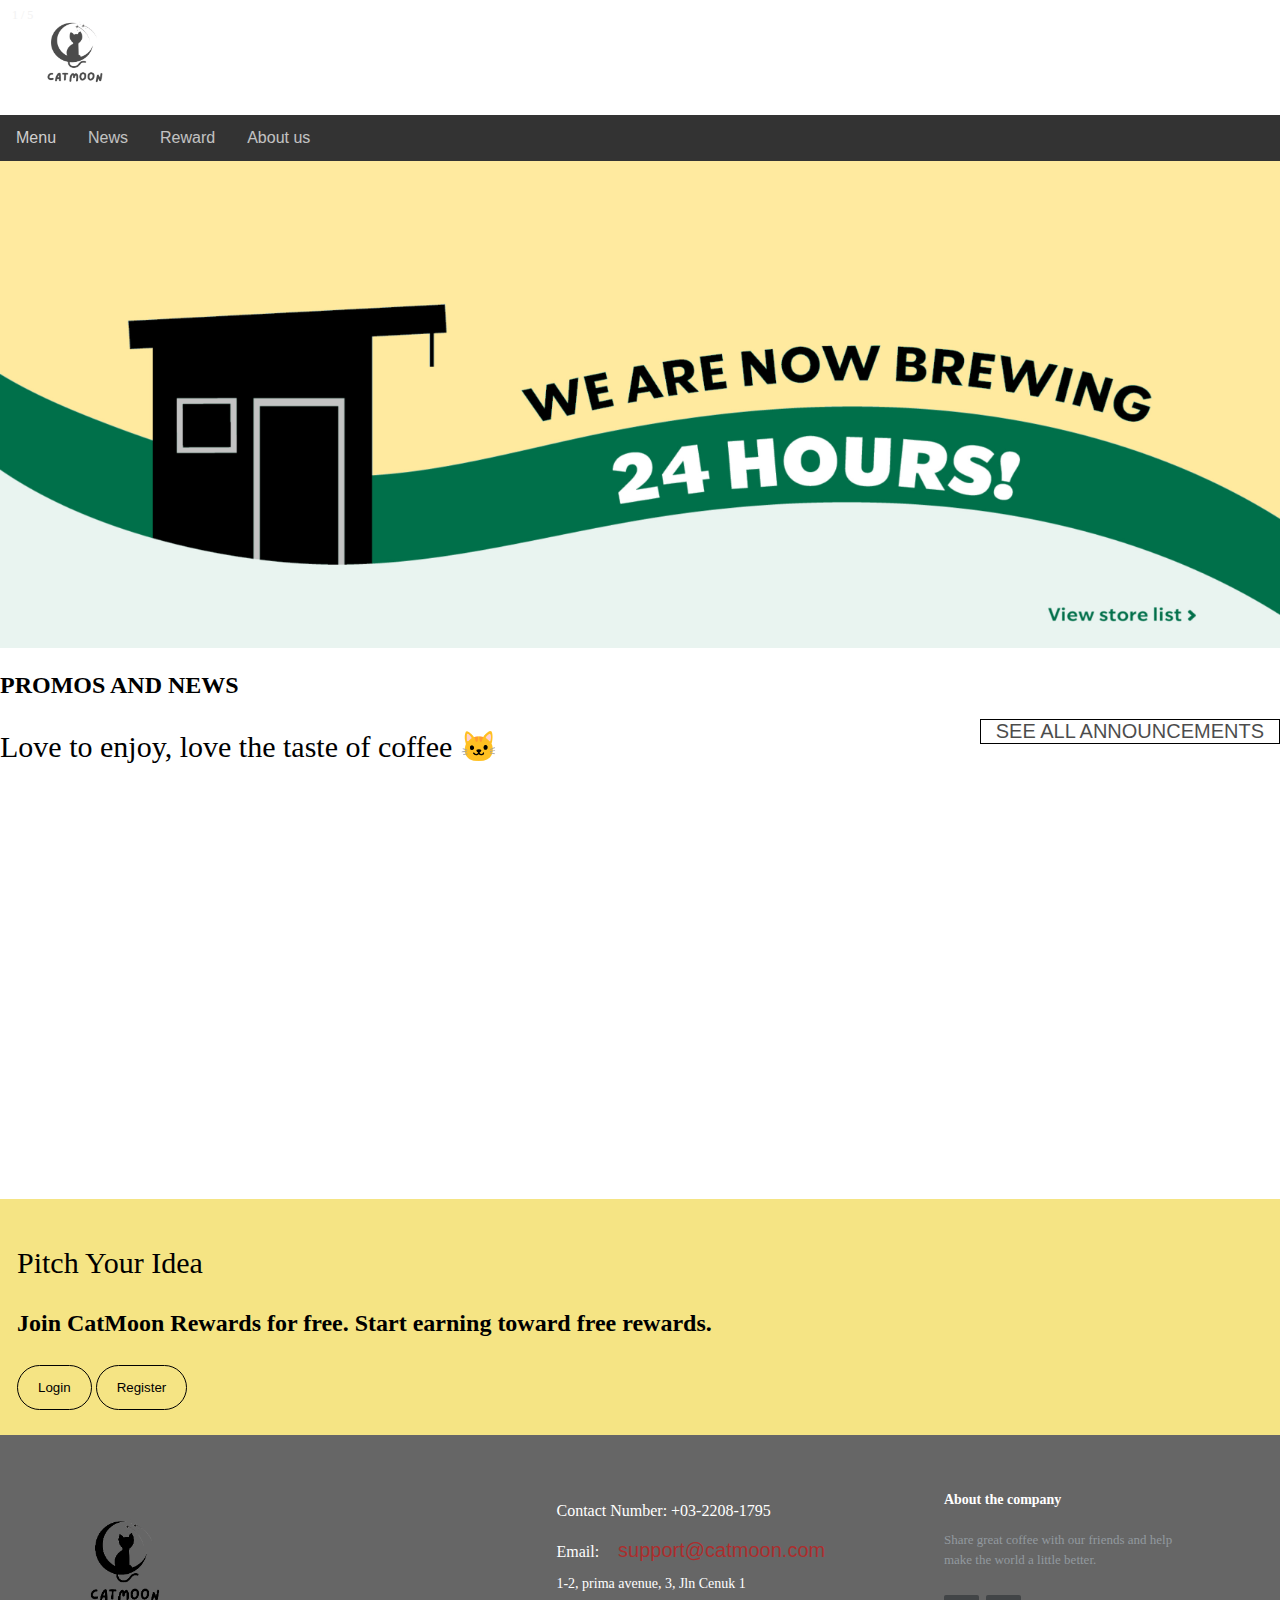
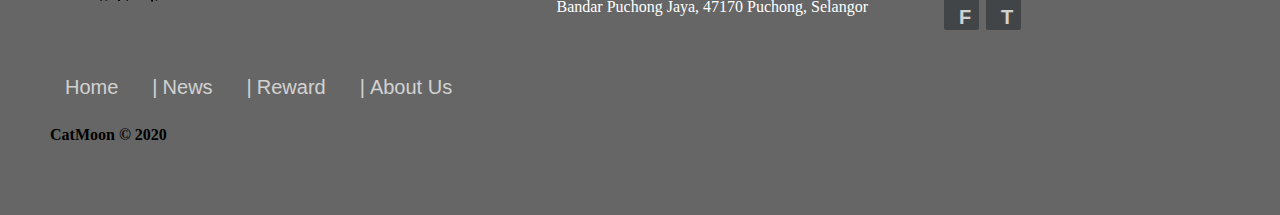
<file: index.html>
<!DOCTYPE html>
<html lang="en">
    <head>
        <meta charset="UTF-8">
        <meta name="viewport" content="width=device-width, initial-scale=1.0">
        <title>Catmoon Kuala Lumpur</title>
        <link rel="icon" type="images/catmoon.ico" href="/images/catmoon.ico">
        <link rel="stylesheet" href="catmoonhome.css">
    </head>
    
    <body>
      
      <a href="index.html">
        <img src="images/catmoon.JPG" alt="Only logo" width="120" height="110">
      </a>
      <div class="navbar">
        <div class="dropdown">
        <button class="dropbtn" onclick="myFunction()">Menu
          <i class="fa fa-caret-down"></i>
        </button>
        <div class="dropdown-content" id="myDropdown">
          <a href="cafefood.html">Food</a>
          <a href="cafedrink.html">Drink</a>
          
        </div>
        </div> 
        <a href="cafenews.html">News</a>
        <a href="cafereward.html">Reward</a>
        <a href="cafeabout.html">About us</a>
      </div> 

        <div class="mySlides fade">
          <div class="numbertext">1 / 5</div>
          <img src="images/poster1.jpg" style="width:100%" alt="poster1">
        </div>
        
        <div class="mySlides fade">
          <div class="numbertext">2 / 5</div>
          <img src="images/poster2.jpg" style="width:100%" alt="poster2">
        </div>
        
        <div class="mySlides fade">
          <div class="numbertext">3 / 5</div>
          <img src="images/poster4.JPG" style="width:100%" alt="poster4">
        </div>

        <div class="mySlides fade">
          <div class="numbertext">4 / 5</div>
          <img src="images/poster5.jpg" style="width:100%" alt="poster5">
        </div>

        <div class="mySlides fade">
          <div class="numbertext">5 / 5</div>
          <img src="images/poster6.jpg" style="width:100%" alt="poster6">
        </div>
        
      <script>
        let slideIndex = 0;
        showSlides();

        function showSlides() {
          let i;
          let slides = document.getElementsByClassName("mySlides");
          for (i = 0; i < slides.length; i++) {
            slides[i].style.display = "none";
          }
          slideIndex++;
          if (slideIndex > slides.length) {slideIndex = 1}
          slides[slideIndex-1].style.display = "block";
          setTimeout(showSlides, 5000); // Change image every 5 seconds
        }

        /* When the user clicks on the button, 
        toggle between hiding and showing the dropdown content */
        function myFunction() {
          document.getElementById("myDropdown").classList.toggle("show");
        }

        // Close the dropdown if the user clicks outside of it
        window.onclick = function(e) {
          if (!e.target.matches('.dropbtn')) {
          var myDropdown = document.getElementById("myDropdown");
            if (myDropdown.classList.contains('show')) {
              myDropdown.classList.remove('show');
            }
          }
        }

        // Get the modal
        var modal = document.getElementById('id01');

        // When the user clicks anywhere outside of the modal, close it
        window.onclick = function(event) {
            if (event.target == modal) {
                modal.style.display = "none";
            }
        }
        </script>

        <h2>PROMOS AND NEWS</h2> <div class="cafenews">
            <a href="cafenews.html">SEE ALL ANNOUNCEMENTS</a>
        </div>
        <p style="font-family: verdana;font-size: 30px;">Love to enjoy, love the taste of coffee &#128049; </p>

        <div class="pic-ctn">
          <img src="images/poster4.png" alt="poster4" class="pic">
          <img src="images/poster5.png" alt="poster5" class="pic">
          <img src="images/poster6.png" alt="poster6" class="pic">
          <img src="images/Celebrity_Chef.png" alt="chef" class="pic">
          <img src="images/dUCK_X_CatMoon_Top_Banner.png" alt="dUCK" class="pic">
        </div>

        <div class="container">
            <p class="display-4" style="width: 50%;font-family: verdana;font-size: 30px;">Pitch Your Idea</p>
            <h2 class="lead">Join CatMoon Rewards for free. Start earning toward free rewards.</h2>
            <button onclick="document.getElementById('id01').style.display='block'" style="width:auto;border-radius: 50px;" class="login" >Login</button>
            <button onclick="document.getElementById('id01').style.display='block'" style="width:auto;border-radius: 50px;" class="register" >Register</button>

            <div id="id01" class="modal">
              
              <form class="modal-content animate" action="#" method="post">
                <div class="imgcontainer">
                  <span onclick="document.getElementById('id01').style.display='none'" class="close" title="Close Modal">&times;</span>
                  <img src="images/avatar.png" alt="Avatar" class="avatar">
                </div>

                <div class="container">
                  <label for="uname"><b>Username</b></label>
                  <input id="uname" type="text" placeholder="Enter Username" name="uname" required>

                  <label for="psw"><b>Password</b></label>
                  <input id="psw" type="password" placeholder="Enter Password" name="psw" required>
                    
                  <button type="submit">Login</button>
                  <label>
                    <input type="checkbox" checked="checked" name="remember"> Remember me
                  </label>
                </div>

                <div class="container" style="background-color:#fe5">
                  <span class="psw">Forgot <a href="#">password?</a></span>
                </div>
              </form>
            </div>
        </div>

        <footer class="footer-distributed">

          <div class="footer-left">
    
            <img src="images/avatar.png" alt="logo" width="150" height="150">
    
            <p class="footer-links">
              <a href="index.html" class="link-1">Home</a>
              
              <a href="cafenews.html">News</a>
            
              <a href="cafereward.html">Reward</a>
            
              <a href="cafeabout.html">About Us</a>
              
      
            </p>
    
            <p class="footer-catmoon">CatMoon © 2020</p>
          </div>
    
          <div class="footer-center">
    
            <div>
              <i class="fa fa-phone"></i>
              <p>Contact Number:&nbsp;+03-2208-1795</p>
            </div>
    
            <div>
              <i class="fa fa-envelope"></i>
              <p>Email:&nbsp;<a href="mailto:support@catmoon.com">support@catmoon.com</a></p>
            </div>
    
            <div>
              <i class="fa fa-map-marker1"></i>
              <p><span>1-2, prima avenue, 3, Jln Cenuk 1</span> Bandar Puchong Jaya, 47170 Puchong, Selangor</p>
            </div>
    
          </div>
    
          <div class="footer-right">
    
            <p class="footer-company-about">
              <span>About the company</span>
              Share great coffee with our friends and help make the world a little better.
            </p>
    
            <div class="footer-icons">
    
              <a href="#">F<i class="facebook"></i></a>
              <a href="#">T<i class="twitter"></i></a>
    
            </div>
    
          </div>
    
        </footer>
    </body>

</html>
</file>
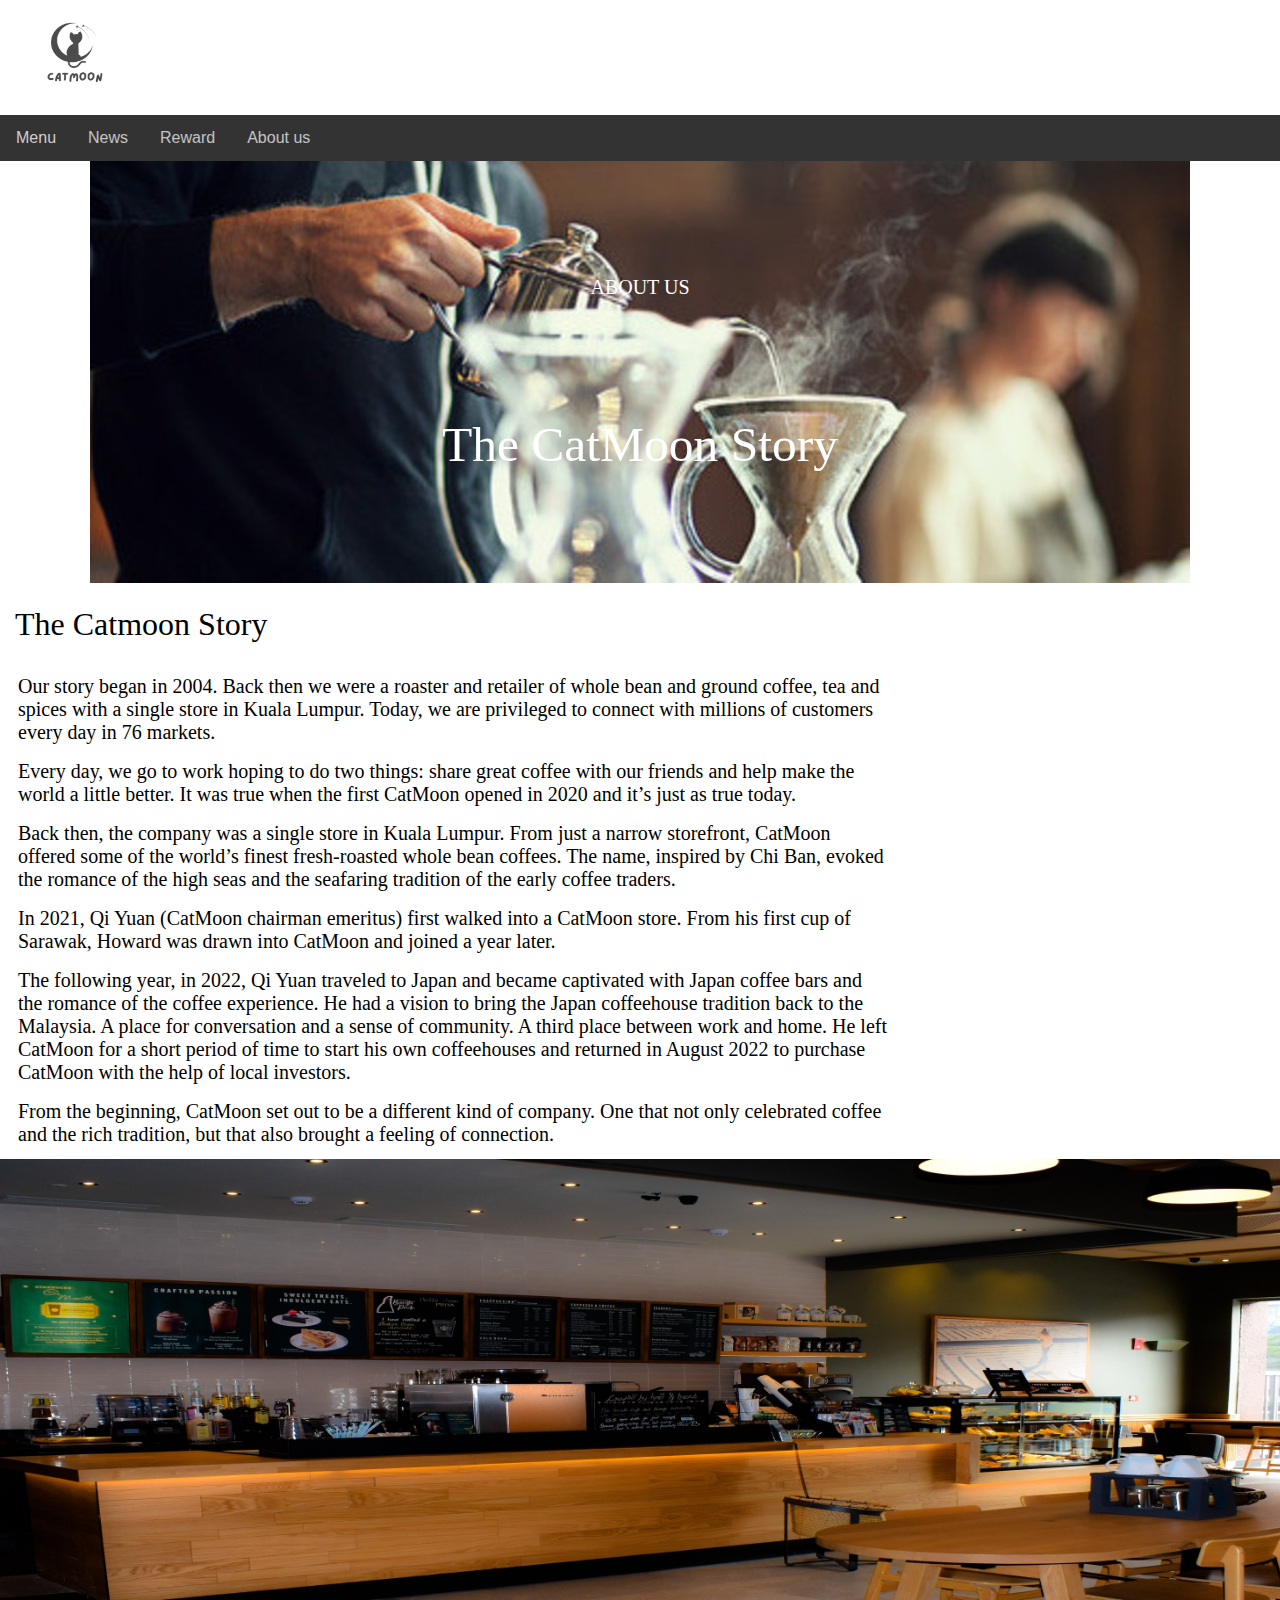
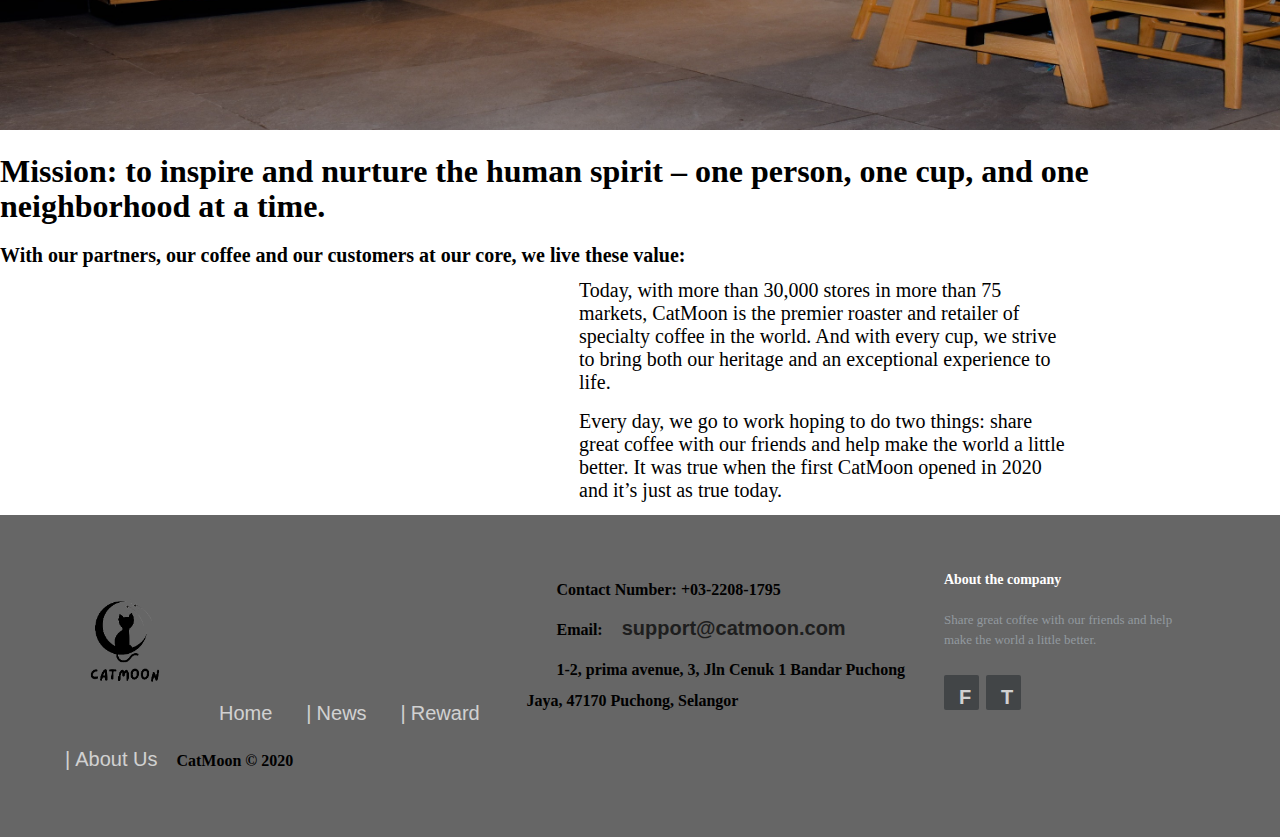
<file: cafeabout.html>
<!DOCTYPE html>
<html lang="en">
    <head>
        <meta charset="UTF-8">
        <meta name="viewport" content="width=device-width, initial-scale=1.0">
        <title>Catmoon Kuala Lumpur</title>
        <link rel="icon" type="images/catmoon.ico" href="/images/catmoon.ico">
        <link rel="stylesheet" href="catmoonabout.css">
    </head>
    
    <body>
      
      <a href="index.html">
        <img src="images/catmoon.JPG" alt="Only logo" width="120" height="110">
      </a>
      <div class="navbar">
        <div class="dropdown">
        <button class="dropbtn" onclick="myFunction()">Menu
          <i class="fa fa-caret-down"></i>
        </button>
        <div class="dropdown-content" id="myDropdown">
          <a href="cafefood.html">Food</a>
          <a href="cafedrink.html">Drink</a>
          
        </div>
        </div> 
        <a href="cafenews.html">News</a>
        <a href="cafereward.html">Reward</a>
        <a href="cafeabout.html">About us</a>
      </div>
      <div class="about-us-background" style="text-align: center;">
        <img src="images/aboutus.jpg" alt="about us">
        <div class="centertext">
            <h3 class="text-white">ABOUT US</h3>
            <h1>&nbsp;
                <br>&nbsp;
            </h1>
            <h2 class="text-white" style="line-height: 1.5;font-size: 5.5vh;">The CatMoon Story</h2>
        </div>
      </div>
      <main>
        <div class="story">
            <h1 style="margin-bottom: 30px;">The Catmoon Story</h1>
            <p>Our story began in 2004. Back then we were a roaster and retailer of whole bean and ground coffee, tea and spices with a single store in Kuala Lumpur. 
                Today, we are privileged to connect with millions of customers every day in 76 markets.</p>
            <p>Every day, we go to work hoping to do two things: share great coffee with our friends and help make the world a little better. It was true when the first 
                CatMoon opened in 2020 and it’s just as true today.</p>
            <p>Back then, the company was a single store in Kuala Lumpur. From just a narrow storefront, CatMoon offered some of the world’s 
                finest fresh-roasted whole bean coffees. The name, inspired by Chi Ban, evoked the romance of the high seas and the seafaring tradition of the early coffee traders.</p>
            <p>In 2021, Qi Yuan (CatMoon chairman emeritus) first walked into a CatMoon store. From his first cup of Sarawak, Howard was drawn into CatMoon and joined a year later.</p>
            <p>The following year, in 2022, Qi Yuan traveled to Japan and became captivated with Japan coffee bars and the romance of the coffee experience. He had a vision to bring the 
                Japan coffeehouse tradition back to the Malaysia. A place for conversation and a sense of community. A third place between work and home. He left CatMoon for a short 
                period of time to start his own coffeehouses and returned in August 2022 to purchase CatMoon with the help of local investors.</p>
                <p>From the beginning, CatMoon set out to be a different kind of company. One that not only celebrated coffee and the rich tradition, but that also brought a feeling of connection.</p>
        </div>
        <img src="images/inside.jpeg" alt="inside" width="1500">
        <h1><strong> Mission: to inspire and nurture the human spirit – one person, one cup, and one
        neighborhood at a time.</strong></h1>
        <h3><strong>With our partners, our coffee and our customers at our core, we live these value:</strong></h3>
        <div class="mission">
            <p>Today, with more than 30,000 stores in more than 75 markets, CatMoon is the premier roaster and
            retailer of specialty coffee in the world. And with every cup, we strive to bring both our heritage and an
            exceptional experience to life.</p>
            <p>Every day, we go to work hoping to do two things: share great coffee with our friends and help make the
            world a little better. It was true when the first CatMoon opened in 2020 and it’s just as true today.
            </p>
        </div>

        
      </main>
      <footer class="footer-distributed">

        <div class="footer-left">
  
          <img src="images/avatar.png" alt="logo" width="150" height="150">
  
          <p3 class="footer-links">
            <a href="index.html" class="link-1">Home</a>
            
            <a href="cafenews.html">News</a>
          
            <a href="cafereward.html">Reward</a>
          
            <a href="cafeabout.html">About Us</a>
            
    
          </p3>
  
          <p3 class="footer-catmoon">CatMoon © 2020</p3>
        </div>
  
        <div class="footer-center">
  
          <div>
            <i class="fa fa-phone"></i>
            <p3>Contact Number:&nbsp;+03-2208-1795</p3>
          </div>
  
          <div>
            <i class="fa fa-envelope"></i>
            <p3>Email:&nbsp;<a href="mailto:support@catmoon.com">support@catmoon.com</a></p3>
          </div>
  
          <div>
            <i class="fa fa-map-marker1"></i>
            <p3><span>1-2, prima avenue, 3, Jln Cenuk 1</span> Bandar Puchong Jaya, 47170 Puchong, Selangor</p3>
          </div>
  
        </div>
  
        <div class="footer-right">
  
          <p3 class="footer-company-about">
            <span>About the company</span>
            Share great coffee with our friends and help make the world a little better.
          </p3>
  
          <div class="footer-icons">
  
            <a href="#">F<i class="facebook"></i></a>
            <a href="#">T<i class="twitter"></i></a>
  
          </div>
  
        </div>
  
      </footer>
    </body>
    
</html>
</file>
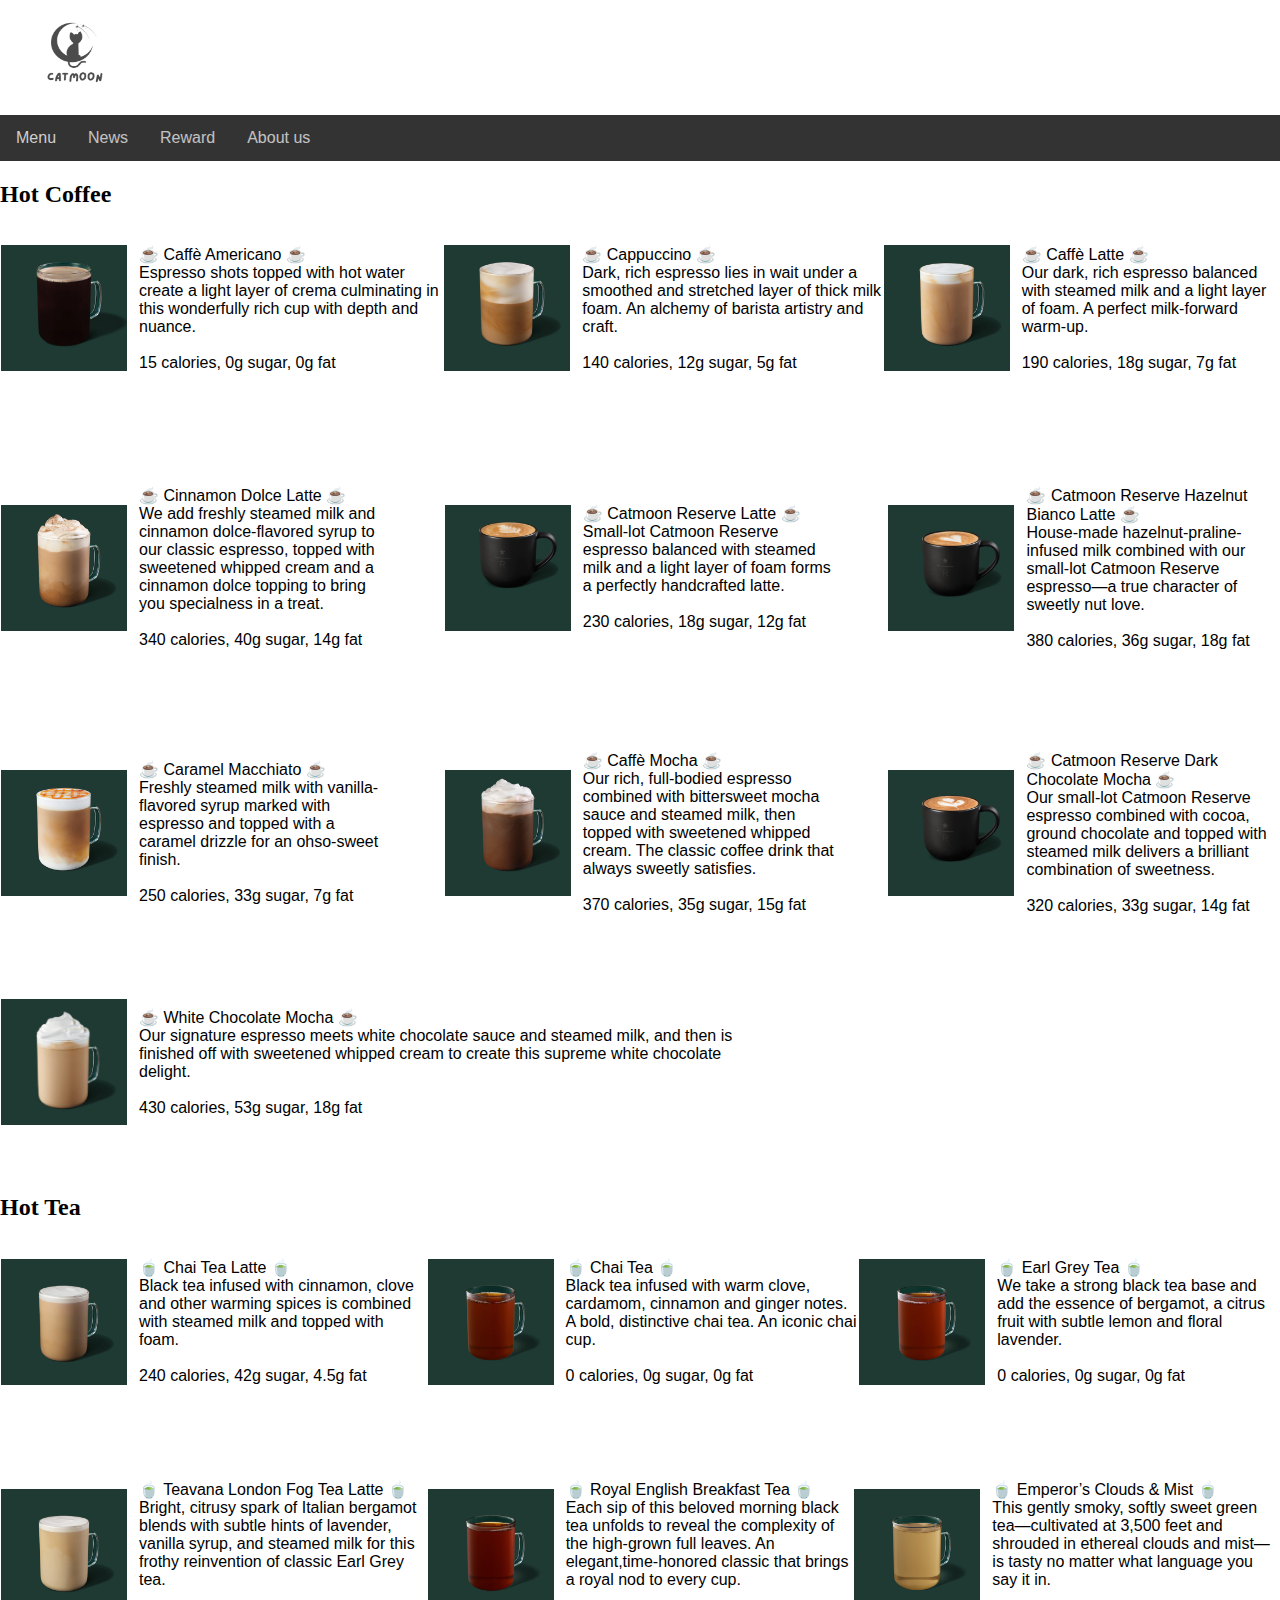
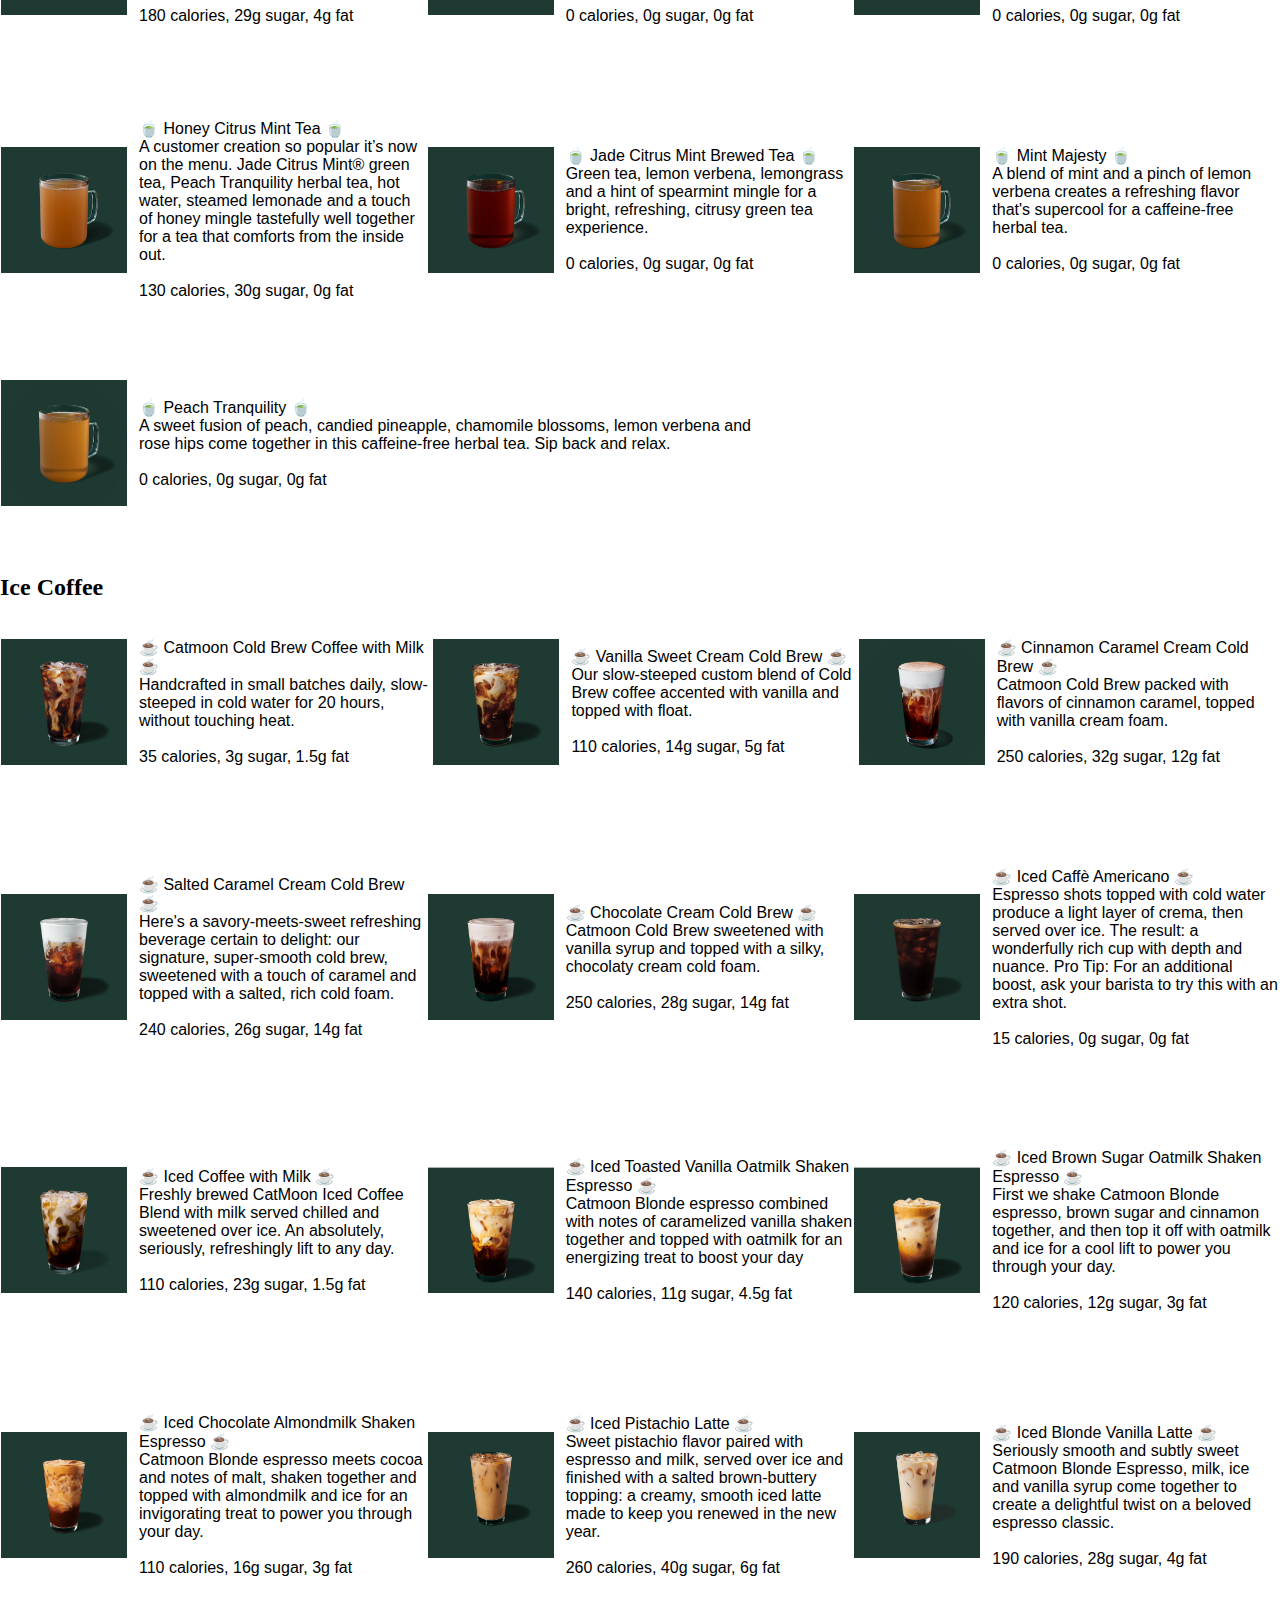
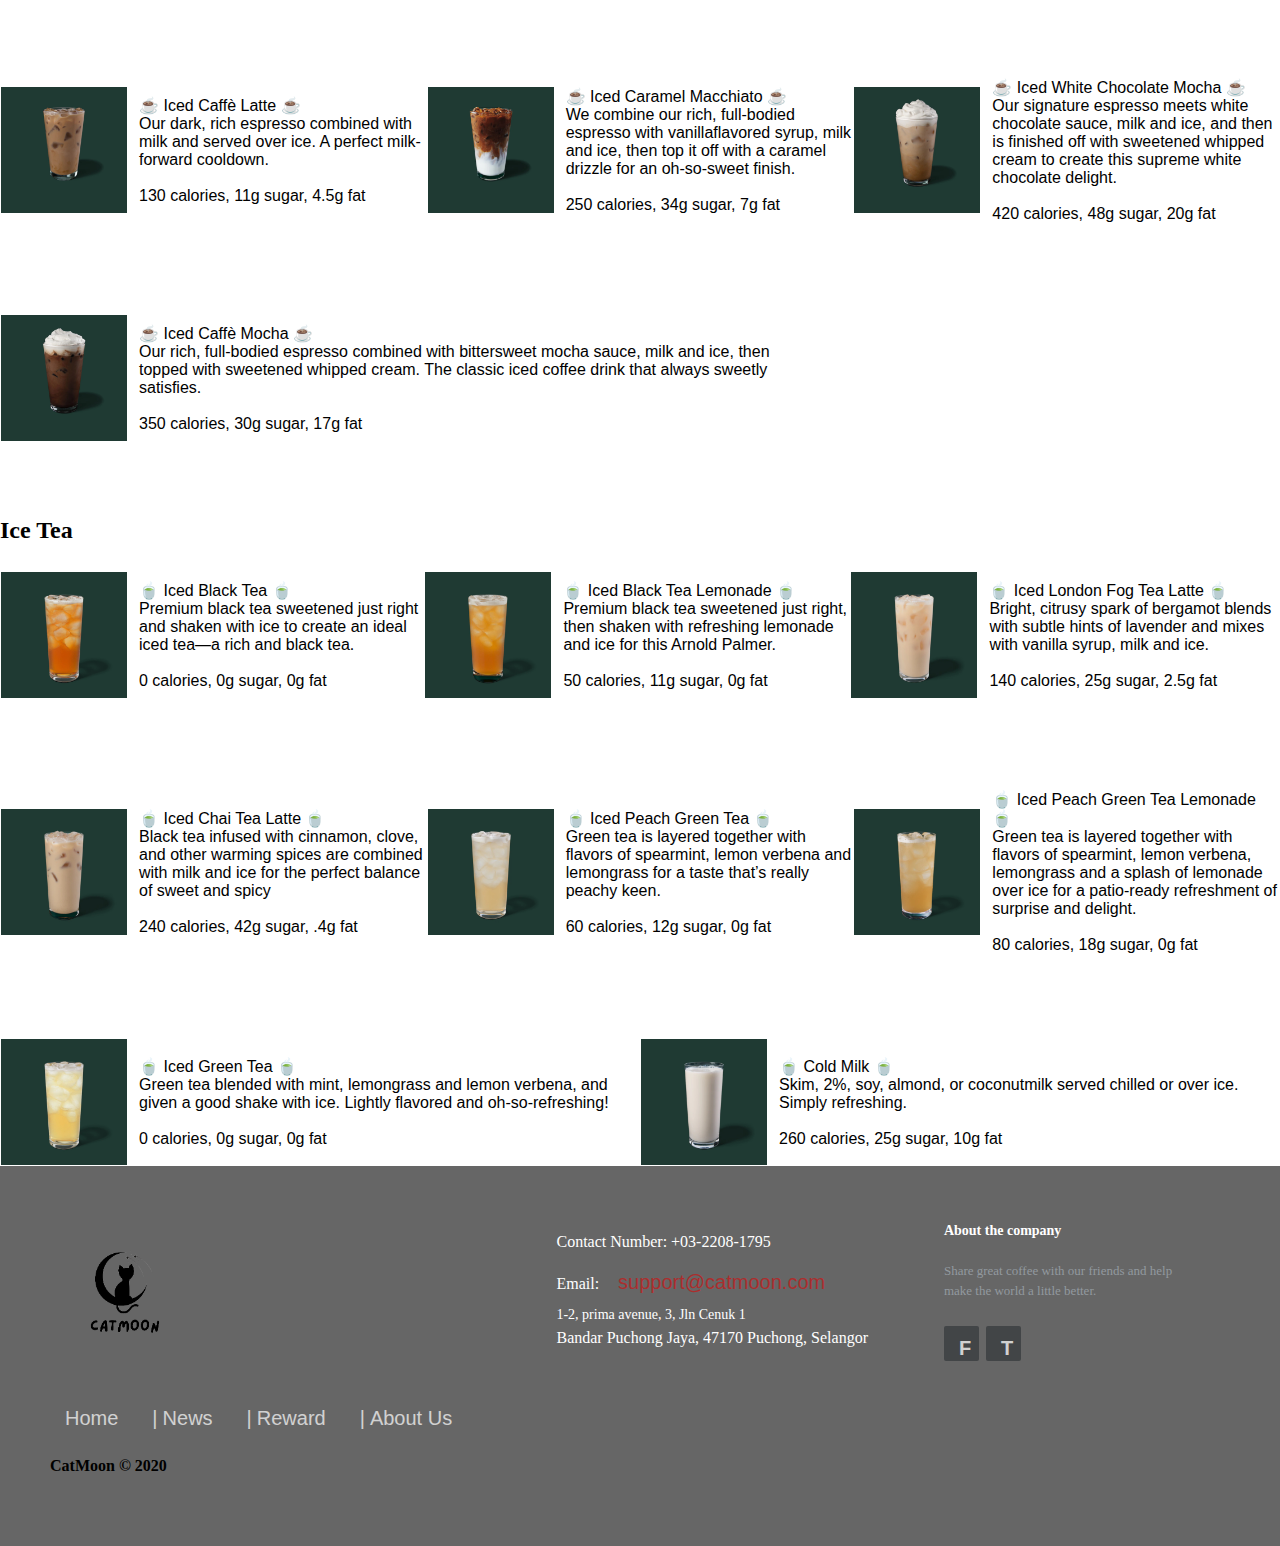
<file: cafedrink.html>
<!DOCTYPE html>
<html lang="en">
    <head>
        <meta charset="UTF-8">
        <meta name="viewport" content="width=device-width, initial-scale=1.0">
        <title>Catmoon Kuala Lumpur</title>
        <link rel="icon" type="images/catmoon.ico" href="/images/catmoon.ico">
        <link rel="stylesheet" href="catmoondrink.css">
    </head>
    
    <body>
      
      <a href="index.html">
        <img src="images/catmoon.JPG" alt="Only logo" width="120" height="110">
      </a>
      <div class="navbar">
        <div class="dropdown">
        <button class="dropbtn" onclick="myFunction()">Menu
          <i class="fa fa-caret-down"></i>
        </button>
        <div class="dropdown-content" id="myDropdown">
          <a href="cafefood.html">Food</a>
          <a href="cafedrink.html">Drink</a>
          
        </div>
        </div> 
        <a href="cafenews.html">News</a>
        <a href="cafereward.html">Reward</a>
        <a href="cafeabout.html">About us</a>
      </div>
      <main>
        <h2>Hot Coffee</h2>
          <div class="hotcoffee1">
            <img src="drinks/Hot_Coffee/Caffè_Americano.JPG" alt="Image" class="left1">
            <p class="right1">&#9749; Caffè Americano &#9749; <br>
                Espresso shots topped with hot water create a light layer
                of crema culminating in this wonderfully rich cup with
                depth and nuance.
                <br>&nbsp;
                <br>15 calories, 0g sugar, 0g fat</p>

            <img src="drinks/Hot_Coffee/Cappuccino.JPG" alt="Image" class="left1">
            <p class="right1">&#9749; Cappuccino &#9749; <br>
                Dark, rich espresso lies in wait under a smoothed and
                stretched layer of thick milk foam. An alchemy of barista
                artistry and craft.
                <br>&nbsp;
                <br>140 calories, 12g sugar, 5g fat</p>

            <img src="drinks/Hot_Coffee/Caffè_Latte.JPG" alt="Image" class="left1">
            <p class="right1">&#9749; Caffè Latte &#9749; <br>
                Our dark, rich espresso balanced with steamed milk and a
                light layer of foam. A perfect milk-forward warm-up.
                <br>&nbsp;
                <br>190 calories, 18g sugar, 7g fat</p>
          </div>
          
          <h1>&nbsp;</h1>

          <div class="hotcoffee2">
            <img src="drinks/Hot_Coffee/Cinnamon_Dolce_Latte.JPG" alt="Image" class="left2">
            <p class="right2">&#9749; Cinnamon Dolce Latte &#9749; <br>
              We add freshly steamed milk and cinnamon dolce-flavored
              syrup to our classic espresso, topped with sweetened
              whipped cream and a cinnamon dolce topping to bring
              you specialness in a treat.
                <br>&nbsp;
                <br>340 calories, 40g sugar, 14g fat</p>

            <img src="drinks/Hot_Coffee/Catmoon_Reserve_Latte.JPG" alt="Image" class="left2" style="margin-left: 4%;">
            <p class="right2">&#9749; Catmoon Reserve Latte &#9749; <br>
              Small-lot Catmoon Reserve espresso balanced with
              steamed milk and a light layer of foam forms a perfectly
              handcrafted latte.
                <br>&nbsp;
                <br>230 calories, 18g sugar, 12g fat</p>

            <img src="drinks/Hot_Coffee/Catmoon_Reserve_Hazelnut_Bianco_Latte.JPG" alt="Image" class="left2" style="margin-left: 4%;">
            <p class="right2">&#9749; Catmoon Reserve Hazelnut Bianco Latte &#9749; <br>
              House-made hazelnut-praline-infused milk combined with
              our small-lot Catmoon Reserve espresso—a true character of sweetly nut love.
                <br>&nbsp;
                <br>380 calories, 36g sugar, 18g fat</p>
          </div>
        
          <h2>&nbsp;</h2>

          <div class="hotcoffee3">
            <img src="drinks/Hot_Coffee/Caramel_Macchiato.JPG" alt="Image" class="left3">
            <p class="right3">&#9749; Caramel Macchiato &#9749; <br>
              Freshly steamed milk with vanilla-flavored syrup marked
              with espresso and topped with a caramel drizzle for an ohso-sweet finish.
                <br>&nbsp;
                <br>250 calories, 33g sugar, 7g fat</p>

            <img src="drinks/Hot_Coffee/Caffè_Mocha.JPG" alt="Image" class="left3" style="margin-left: 4%;">
            <p class="right3">&#9749; Caffè Mocha &#9749; <br>
              Our rich, full-bodied espresso combined with bittersweet
              mocha sauce and steamed milk, then topped with
              sweetened whipped cream. The classic coffee drink that
              always sweetly satisfies.
                <br>&nbsp;
                <br>370 calories, 35g sugar, 15g fat</p>

            <img src="drinks/Hot_Coffee/Catmoon_Reserve_Dark_Chocolate_Mocha.JPG" alt="Image" class="left3" style="margin-left: 4%;">
            <p class="right3">&#9749; Catmoon Reserve Dark Chocolate Mocha &#9749; <br>
              Our small-lot Catmoon Reserve espresso combined with
              cocoa, ground chocolate and topped with steamed milk
              delivers a brilliant combination of sweetness.
                <br>&nbsp;
                <br>320 calories, 33g sugar, 14g fat
          </div>          
          
          <h3>&nbsp;</h3> 

            <div class="hotcoffee4">
              <img src="drinks/Hot_Coffee/White_Chocolate_Mocha.JPG" alt="Image" class="left4">
              <p class="right4">&#9749; White Chocolate Mocha &#9749; <br>
                Our signature espresso meets white chocolate sauce and steamed milk,
                and then is finished off with sweetened whipped cream 
                to create this supreme white chocolate delight.
                  <br>&nbsp;
                  <br>430 calories, 53g sugar, 18g fat</p>
          
          </div> 

          <h4>&nbsp;</h4> 
          
        <h2>Hot Tea</h2>
          <div class="hottea1">
            <img src="drinks/Hot_Tea/Chai_Tea_Latte.JPG" alt="Image" class="left1">
            <p class="right1">&#127861; Chai Tea Latte &#127861; <br>
              Black tea infused with cinnamon, clove and other warming
              spices is combined with steamed milk and topped with foam.                           
                <br>&nbsp;
                <br>240 calories, 42g sugar, 4.5g fat</p>

            <img src="drinks/Hot_Tea/Chai_Tea.JPG" alt="Image" class="left1">
            <p class="right1">&#127861; Chai Tea &#127861; <br>
              Black tea infused with warm clove, cardamom, cinnamon
              and ginger notes. A bold, distinctive chai tea. An iconic chai cup. 
                <br>&nbsp;
                <br>0 calories, 0g sugar, 0g fat</p>

            <img src="drinks/Hot_Tea/Earl_Grey_Tea.JPG" alt="Image" class="left1">
            <p class="right1">&#127861; Earl Grey Tea &#127861; <br>
              We take a strong black tea base and add the essence of
              bergamot, a citrus fruit with subtle lemon and floral lavender.                             
                <br>&nbsp;
                <br>0 calories, 0g sugar, 0g fat</p>
          </div>                    
   
          <h5>&nbsp;</h5>

          <div class="hottea2">
            <img src="drinks/Hot_Tea/Teavana _London_Fog_Tea_Latte.JPG" alt="Image" class="left2">
            <p class="right2">&#127861; Teavana London Fog Tea Latte &#127861; <br>
              Bright, citrusy spark of Italian bergamot blends with subtle
              hints of lavender, vanilla syrup, and steamed milk for this
              frothy reinvention of classic Earl Grey tea.
                <br>&nbsp;
                <br>180 calories, 29g sugar, 4g fat</p>

            <img src="drinks/Hot_Tea/Royal_English_Breakfast_Tea.JPG" alt="Image" class="left2">
            <p class="right2">&#127861; Royal English Breakfast Tea &#127861; <br>
              Each sip of this beloved morning black tea unfolds to reveal
              the complexity of the high-grown full leaves.
              An elegant,time-honored classic that 
              brings a royal nod to every cup.
                <br>&nbsp;
                <br>0 calories, 0g sugar, 0g fat</p>

            <img src="drinks/Hot_Tea/Emperor’s_Clouds_Mist.JPG" alt="Image" class="left2">
            <p class="right2">&#127861; Emperor’s Clouds & Mist &#127861; <br>
              This gently smoky, softly sweet green tea—cultivated at
              3,500 feet and shrouded in ethereal clouds and mist—is
              tasty no matter what language you say it in.
                <br>&nbsp;
                <br>0 calories, 0g sugar, 0g fat</p>
          </div>                    
             
          <h5>&nbsp;</h5>

          <div class="hottea3">
            <img src="drinks/Hot_Tea/Honey_Citrus_Mint_Tea.JPG" alt="Image" class="left3">
            <p class="right3">&#127861; Honey Citrus Mint Tea &#127861; <br>
              A customer creation so popular it’s now on the menu. Jade
              Citrus Mint® green tea, Peach Tranquility herbal tea, hot
              water, steamed lemonade and a touch of honey mingle
              tastefully well together for a tea that comforts from the
              inside out.
                <br>&nbsp;
                <br>130 calories, 30g sugar, 0g fat</p>

            <img src="drinks/Hot_Tea/Jade_Citrus_Mint_Brewed_Tea.JPG" alt="Image" class="left3">
            <p class="right3">&#127861; Jade Citrus Mint Brewed Tea &#127861; <br>
              Green tea, lemon verbena, lemongrass and a hint of
              spearmint mingle for a bright, refreshing, citrusy green tea
              experience.
                <br>&nbsp;
                <br>0 calories, 0g sugar, 0g fat</p>

            <img src="drinks/Hot_Tea/Mint_Majesty.JPG" alt="Image" class="left3">
            <p class="right3">&#127861; Mint Majesty &#127861; <br>
              A blend of mint and a pinch of lemon verbena creates a
              refreshing flavor that's supercool for a caffeine-free herbal
              tea.
                <br>&nbsp;
                <br>0 calories, 0g sugar, 0g fat</p>
          </div> 
          
          <h6>&nbsp;</h6>

          <div class="hottea4">
            <img src="drinks/Hot_Tea/Peach_Tranquility.JPG" alt="Image" class="left4">
            <p class="right4">&#127861; Peach Tranquility &#127861; <br>
              A sweet fusion of peach, candied pineapple, chamomile
              blossoms, lemon verbena and rose hips come together in
              this caffeine-free herbal tea. Sip back and relax.
                <br>&nbsp;
                <br>0 calories, 0g sugar, 0g fat</p>
            
          </div> 

          <h2>&nbsp;</h2>

        <h2>Ice Coffee</h2>
          <div class="icecoffee1">
            <img src="drinks/Ice_Coffee/Catmoon_Cold_Brew_Coffee_with_Milk.JPG" alt="Image" class="left1">
            <p class="right1">&#9749; Catmoon Cold Brew Coffee with Milk &#9749; <br>
              Handcrafted in small batches daily, slow-steeped in cold
              water for 20 hours, without touching heat.
                <br>&nbsp;
                <br>35 calories, 3g sugar, 1.5g fat</p>

            <img src="drinks/Ice_Coffee/Vanilla_Sweet_Cream_Cold_Brew.JPG" alt="Image" class="left1">
            <p class="right1">&#9749; Vanilla Sweet Cream Cold Brew &#9749; <br>
              Our slow-steeped custom blend of Cold Brew
              coffee accented with vanilla and topped with float.                            
                <br>&nbsp;
                <br>110 calories, 14g sugar, 5g fat</p>

            <img src="drinks/Ice_Coffee/Cinnamon_Caramel_Cream_Cold_Brew.JPG" alt="Image" class="left1">
            <p class="right1">&#9749; Cinnamon Caramel Cream Cold Brew &#9749; <br>
              Catmoon Cold Brew packed with flavors of cinnamon
              caramel, topped with vanilla cream foam.             
                <br>&nbsp;
                <br>250 calories, 32g sugar, 12g fat</p>
          </div>                 
           
          <h2>&nbsp;</h2>

          <div class="icecoffee2">
            <img src="drinks/Ice_Coffee/Salted_Caramel_Cream_Cold_Brew.JPG" alt="Image" class="left2">
            <p class="right2">&#9749; Salted Caramel Cream Cold Brew &#9749; <br>
              Here's a savory-meets-sweet refreshing beverage certain to
              delight: our signature, super-smooth cold brew, sweetened
              with a touch of caramel and topped with a salted, rich cold
              foam.
                <br>&nbsp;
                <br>240 calories, 26g sugar, 14g fat</p>

            <img src="drinks/Ice_Coffee/Chocolate_Cream_Cold_Brew.JPG" alt="Image" class="left2">
            <p class="right2">&#9749; Chocolate Cream Cold Brew &#9749; <br>
              Catmoon Cold Brew sweetened with vanilla syrup and
              topped with a silky, chocolaty cream cold foam.             
                <br>&nbsp;
                <br>250 calories, 28g sugar, 14g fat</p>

            <img src="drinks/Ice_Coffee/Iced_Caffè_Americano.JPG" alt="Image" class="left2">
            <p class="right2">&#9749; Iced Caffè Americano &#9749; <br>
              Espresso shots topped with cold water produce a light
              layer of crema, then served over ice. The result: a
              wonderfully rich cup with depth and nuance. Pro Tip: For
              an additional boost, ask your barista to try this with an
              extra shot.
                <br>&nbsp;
                <br>15 calories, 0g sugar, 0g fat</p>
          </div>  
          
          <h2>&nbsp;</h2>

          <div class="icecoffee3">
            <img src="drinks/Ice_Coffee/Iced_Coffee_with_Milk.JPG" alt="Image" class="left3">
            <p class="right3">&#9749; Iced Coffee with Milk &#9749; <br>
              Freshly brewed CatMoon Iced Coffee Blend with milk
              served chilled and sweetened over ice. An absolutely,
              seriously, refreshingly lift to any day.
                <br>&nbsp;
                <br>110 calories, 23g sugar, 1.5g fat</p>

            <img src="drinks/Ice_Coffee/Iced_Toasted_Vanilla_Oatmilk_Shaken_Espresso.JPG" alt="Image" class="left3">
            <p class="right3">&#9749; Iced Toasted Vanilla Oatmilk Shaken Espresso &#9749; <br>
              Catmoon Blonde espresso combined with notes of
              caramelized vanilla shaken together and topped with
              oatmilk for an energizing treat to boost your day            
                <br>&nbsp;
                <br>140 calories, 11g sugar, 4.5g fat</p>

            <img src="drinks/Ice_Coffee/Iced_Brown_Sugar_Oatmilk_Shaken_Espresso.JPG" alt="Image" class="left3">
            <p class="right3">&#9749; Iced Brown Sugar Oatmilk Shaken Espresso &#9749; <br>
              First we shake Catmoon Blonde espresso, brown sugar
              and cinnamon together, and then top it off with oatmilk and
              ice for a cool lift to power you through your day.
                <br>&nbsp;
                <br>120 calories, 12g sugar, 3g fat</p>
          </div>  

          <h2>&nbsp;</h2>

          <div class="icecoffee4">
            <img src="drinks/Ice_Coffee/Iced_Chocolate_Almondmilk_Shaken_Espresso.JPG" alt="Image" class="left4">
            <p class="right4">&#9749; Iced Chocolate Almondmilk Shaken Espresso &#9749; <br>
              Catmoon Blonde espresso meets cocoa and notes of malt,
              shaken together and topped with almondmilk and ice for an
              invigorating treat to power you through your day.
                <br>&nbsp;
                <br>110 calories, 16g sugar, 3g fat</p>

            <img src="drinks/Ice_Coffee/Iced_Pistachio_Latte.JPG" alt="Image" class="left4">
            <p class="right4">&#9749; Iced Pistachio Latte &#9749; <br>
              Sweet pistachio flavor paired with espresso and milk,
              served over ice and finished with a salted brown-buttery
              topping: a creamy, smooth iced latte made to keep you
              renewed in the new year.          
                <br>&nbsp;
                <br>260 calories, 40g sugar, 6g fat</p>

            <img src="drinks/Ice_Coffee/Iced_Blonde_Vanilla_Latte.JPG" alt="Image" class="left4">
            <p class="right4">&#9749; Iced Blonde Vanilla Latte &#9749; <br>
              Seriously smooth and subtly sweet Catmoon Blonde
              Espresso, milk, ice and vanilla syrup come together to
              create a delightful twist on a beloved espresso classic.
                <br>&nbsp;
                <br>190 calories, 28g sugar, 4g fat</p>
          </div>  

          <h2>&nbsp;</h2>

          <div class="icecoffee5">
            <img src="drinks/Ice_Coffee/Iced_Caffè_Latte.JPG" alt="Image" class="left5">
            <p class="right5">&#9749; Iced Caffè Latte &#9749; <br>
              Our dark, rich espresso combined with milk and served
              over ice. A perfect milk-forward cooldown.
                <br>&nbsp;
                <br>130 calories, 11g sugar, 4.5g fat</p>

            <img src="drinks/Ice_Coffee/Iced_Caramel_Macchiato.JPG" alt="Image" class="left5">
            <p class="right5">&#9749; Iced Caramel Macchiato &#9749; <br>
              We combine our rich, full-bodied espresso with vanillaflavored syrup, 
              milk and ice, then top it off with a caramel
              drizzle for an oh-so-sweet finish.   
                <br>&nbsp;
                <br>250 calories, 34g sugar, 7g fat</p>

            <img src="drinks/Ice_Coffee/Iced_White_Chocolate_Mocha.JPG" alt="Image" class="left5">
            <p class="right5">&#9749; Iced White Chocolate Mocha &#9749; <br>
              Our signature espresso meets white chocolate sauce, milk
              and ice, and then is finished off with sweetened whipped
              cream to create this supreme white chocolate delight.
                <br>&nbsp;
                <br>420 calories, 48g sugar, 20g fat</p>                
          </div> 

          <h2>&nbsp;</h2>

          <div class="icecoffee6">
            <img src="drinks/Ice_Coffee/Iced_Caffè_Mocha.JPG" alt="Image" class="left6">
            <p class="right6">&#9749; Iced Caffè Mocha &#9749; <br>
              Our rich, full-bodied espresso combined with bittersweet
              mocha sauce, milk and ice, then topped with sweetened
              whipped cream. The classic iced coffee drink that always
              sweetly satisfies.
                <br>&nbsp;
                <br>350 calories, 30g sugar, 17g fat</p>
          </div>  
          
          <h2>&nbsp;</h2>

        <h2>Ice Tea</h2>
          <div class="icetea1">
            <img src="drinks/Ice_Tea/Iced_Black_Tea.JPG" alt="Image" class="left1">
            <p class="right1">&#127861; Iced Black Tea &#127861; <br>
              Premium black tea sweetened just right and shaken with
              ice to create an ideal iced tea—a rich and black
              tea.
                <br>&nbsp;
                <br>0 calories, 0g sugar, 0g fat</p>

            <img src="drinks/Ice_Tea/Iced_Black_Tea_Lemonade.JPG" alt="Image" class="left1">
            <p class="right1">&#127861; Iced Black Tea Lemonade &#127861; <br>
              Premium black tea sweetened just right, then shaken with
              refreshing lemonade and ice for this Arnold Palmer.                       
                <br>&nbsp;
                <br>50 calories, 11g sugar, 0g fat</p>

            <img src="drinks/Ice_Tea/Iced_London_Fog_Tea_Latte.JPG" alt="Image" class="left1">
            <p class="right1">&#127861; Iced London Fog Tea Latte &#127861; <br>
              Bright, citrusy spark of bergamot blends with subtle hints
              of lavender and mixes with vanilla syrup, milk and ice.           
                <br>&nbsp;
                <br>140 calories, 25g sugar, 2.5g fat</p>
          </div>

          <h2>&nbsp;</h2>

          <div class="icetea2">
            <img src="drinks/Ice_Tea/Iced_Chai_Tea_Latte.JPG" alt="Image" class="left2">
            <p class="right2">&#127861; Iced Chai Tea Latte &#127861; <br>
              Black tea infused with cinnamon, clove, and other warming
              spices are combined with milk and ice for the perfect
              balance of sweet and spicy
                <br>&nbsp;
                <br>240 calories, 42g sugar, .4g fat</p>

            <img src="drinks/Ice_Tea/Iced_Peach_Green_Tea.JPG" alt="Image" class="left2">
            <p class="right2">&#127861; Iced Peach Green Tea &#127861; <br>
              Green tea is layered together with flavors of spearmint,
              lemon verbena and lemongrass for a taste that’s really
              peachy keen.                        
                <br>&nbsp;
                <br>60 calories, 12g sugar, 0g fat</p>

            <img src="drinks/Ice_Tea/Iced_Peach_Green_Tea_Lemonade.JPG" alt="Image" class="left2">
            <p class="right2">&#127861; Iced Peach Green Tea Lemonade &#127861; <br>
              Green tea is layered together with flavors of spearmint,
              lemon verbena, lemongrass and a splash of lemonade over
              ice for a patio-ready refreshment of surprise and delight.            
                <br>&nbsp;
                <br>80 calories, 18g sugar, 0g fat</p>
          </div>

          <h2>&nbsp;</h2>

          <div class="icetea3">
            <img src="drinks/Ice_Tea/Iced_Green_Tea.JPG" alt="Image" class="left3">
            <p class="right3">&#127861; Iced Green Tea &#127861; <br>
              Green tea blended with mint, lemongrass and lemon
              verbena, and given a good shake with ice. Lightly flavored
              and oh-so-refreshing!
                <br>&nbsp;
                <br>0 calories, 0g sugar, 0g fat</p>

            <img src="drinks/Ice_Tea/Cold_Milk.JPG" alt="Image" class="left3">
            <p class="right3">&#127861; Cold Milk &#127861; <br>
              Skim, 2%, soy, almond, or coconutmilk served chilled or
              over ice. Simply refreshing.                       
                <br>&nbsp;
                <br>260 calories, 25g sugar, 10g fat</p>            
          </div>
      </main>
          <footer class="footer-distributed">

            <div class="footer-left">
      
              <img src="images/avatar.png" alt="logo" width="150" height="150">
      
              <p class="footer-links">
                <a href="index.html" class="link-1">Home</a>
                
                <a href="cafenews.html">News</a>
              
                <a href="cafereward.html">Reward</a>
              
                <a href="cafeabout.html">About Us</a>
                
        
              </p>
      
              <p class="footer-catmoon">CatMoon © 2020</p>
            </div>
      
            <div class="footer-center">
      
              <div>
                <i class="fa fa-phone"></i>
                <p>Contact Number:&nbsp;+03-2208-1795</p>
              </div>
      
              <div>
                <i class="fa fa-envelope"></i>
                <p>Email:&nbsp;<a href="mailto:support@catmoon.com">support@catmoon.com</a></p>
              </div>
      
              <div>
                <i class="fa fa-map-marker1"></i>
                <p><span>1-2, prima avenue, 3, Jln Cenuk 1</span> Bandar Puchong Jaya, 47170 Puchong, Selangor</p>
              </div>
      
            </div>
      
            <div class="footer-right">
      
              <p class="footer-company-about">
                <span>About the company</span>
                Share great coffee with our friends and help make the world a little better.
              </p>
      
              <div class="footer-icons">
      
                <a href="#">F<i class="facebook"></i></a>
                <a href="#">T<i class="twitter"></i></a>
      
              </div>
      
            </div>
      
          </footer>
    </body>
    
</html>
</file>
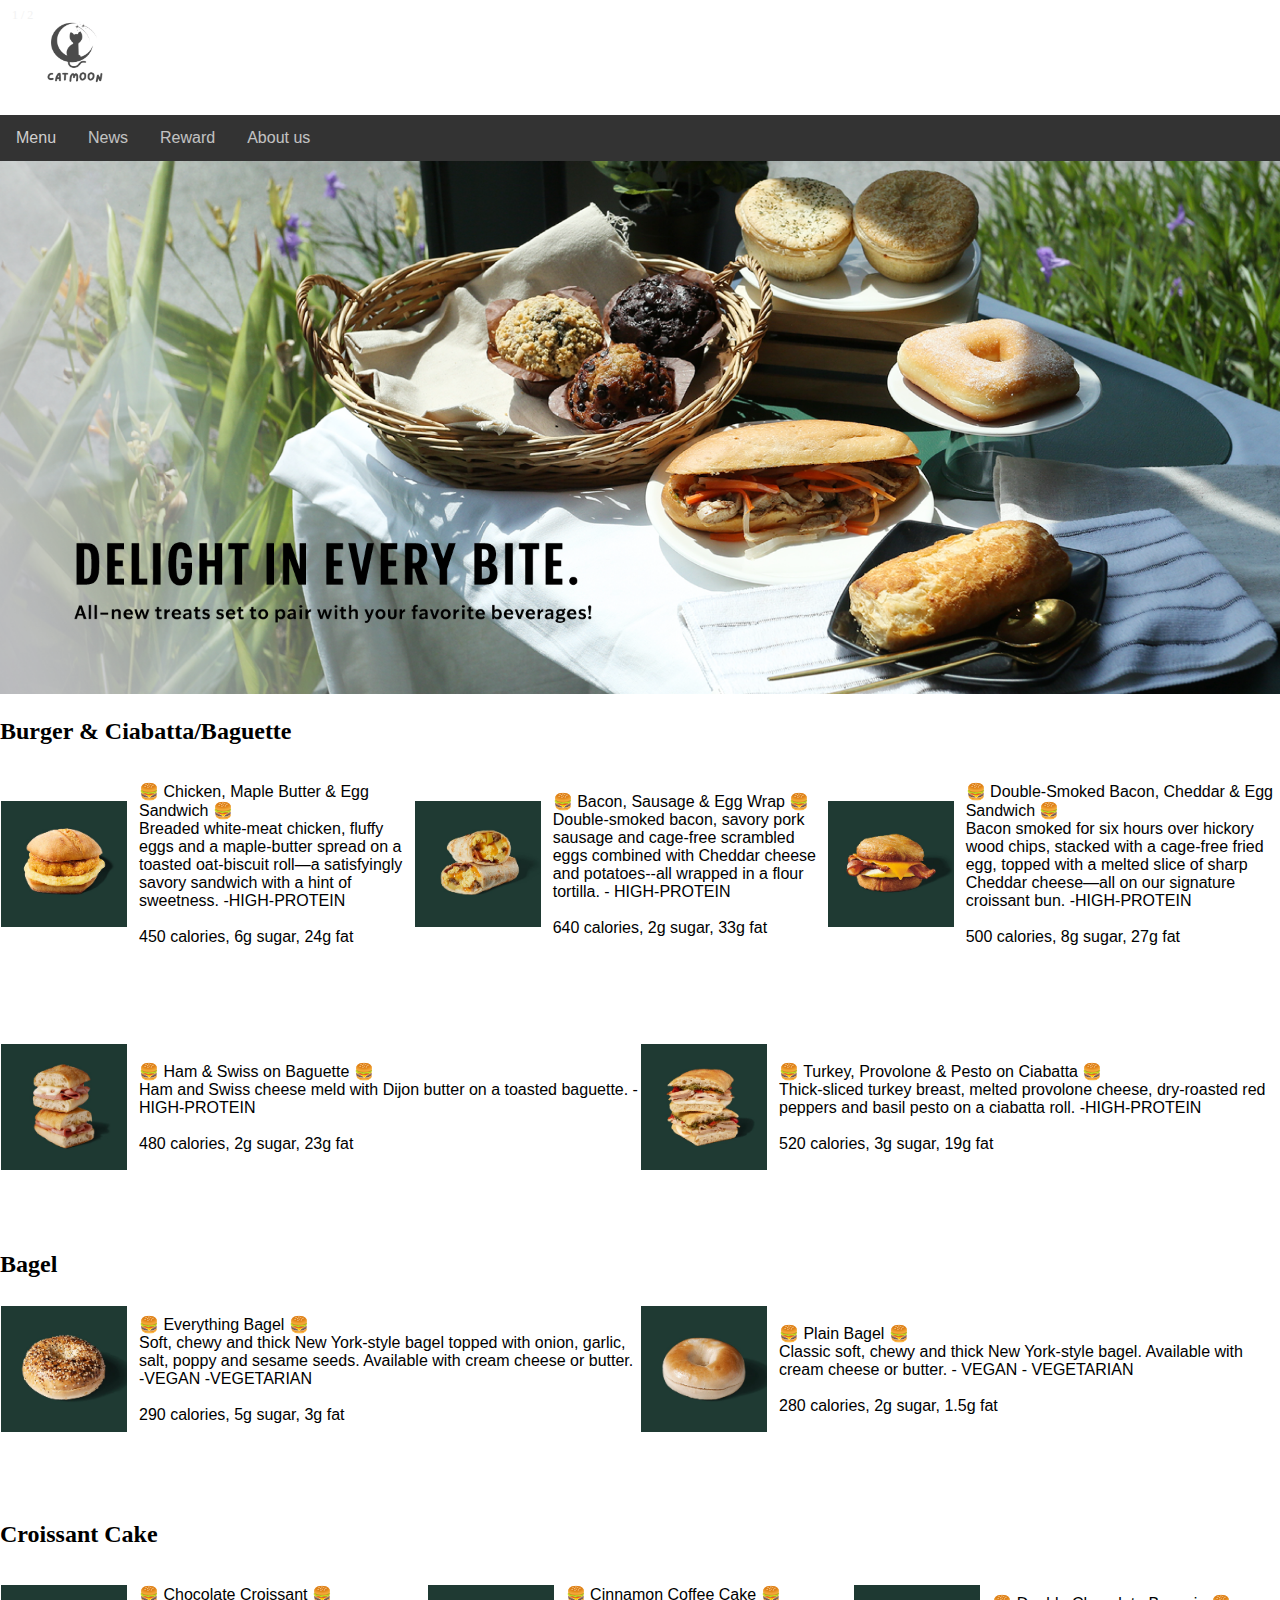
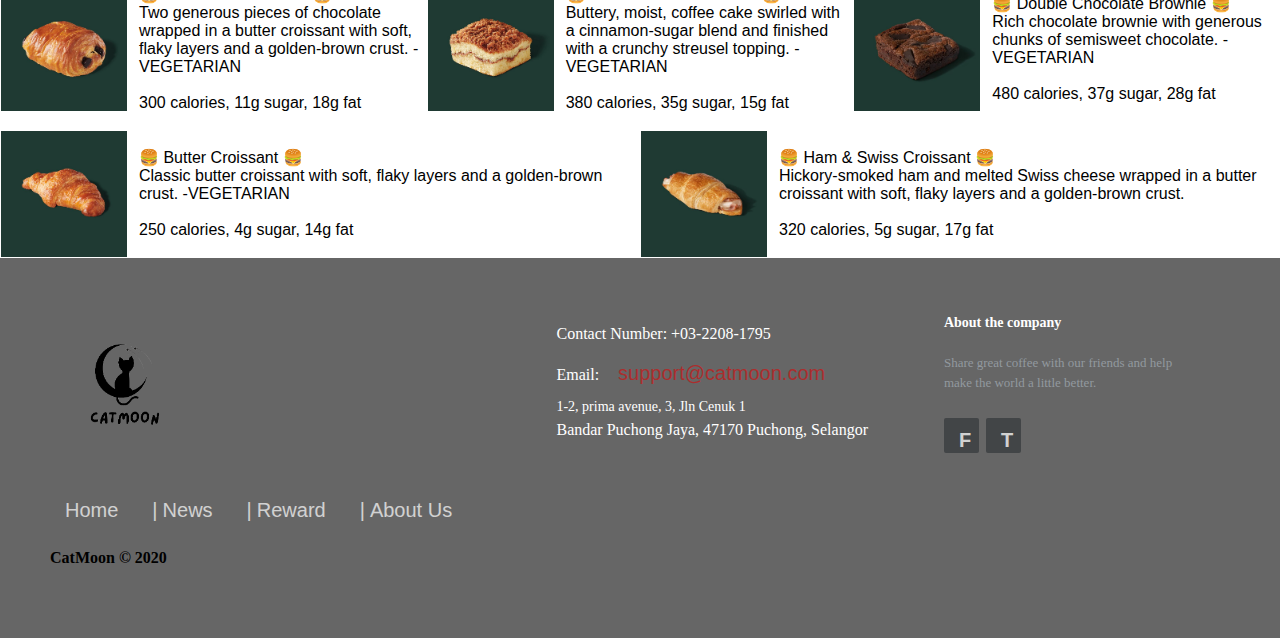
<file: cafefood.html>
<!DOCTYPE html>
<html lang="en">
    <head>
        <meta charset="UTF-8">
        <meta name="viewport" content="width=device-width, initial-scale=1.0">
        <title>Catmoon Kuala Lumpur</title>
        <link rel="icon" type="images/catmoon.ico" href="/images/catmoon.ico">
        <link rel="stylesheet" href="catmoonfood.css">
    </head>
    
    <body>
      
      <a href="index.html">
        <img src="images/catmoon.JPG" alt="Only logo" width="120" height="110">
      </a>
      <div class="navbar">
        <div class="dropdown">
        <button class="dropbtn" onclick="myFunction()">Menu
          <i class="fa fa-caret-down"></i>
        </button>
        <div class="dropdown-content" id="myDropdown">
          <a href="cafefood.html">Food</a>
          <a href="cafedrink.html">Drink</a>
          
        </div>
        </div> 
        <a href="cafenews.html">News</a>
        <a href="cafereward.html">Reward</a>
        <a href="cafeabout.html">About us</a>
      </div>

        <div class="mySlides fade">
          <div class="numbertext">1 / 2</div>
          <img src="images/poster3.jpg" style="width:100%" alt="poster3">
        </div>
        
        <div class="mySlides fade">
          <div class="numbertext">2 / 2</div>
          <img src="images/poster2.jpg" style="width:100%" alt="poster2">
        </div>
        
        <main>
          <h2>Burger & Ciabatta/Baguette</h2>
          <div class="food1">
            <img src="food/Burger_Ciabatta_Baguette/Chicken_Maple_Butter_Egg_Sandwich.jpg" alt="Image" class="left1">
            <p class="right1">&#127828; Chicken, Maple Butter & Egg Sandwich &#127828; <br>
              Breaded white-meat chicken, fluffy eggs and a maple-butter spread on a toasted 
              oat-biscuit roll—a satisfyingly savory sandwich with a hint of sweetness. -HIGH-PROTEIN
                <br>&nbsp;
                <br>450 calories, 6g sugar, 24g fat</p>

            <img src="food/Burger_Ciabatta_Baguette/Bacon_Sausage_Egg_Wrap.jpg" alt="Image" class="left1">
            <p class="right1">&#127828; Bacon, Sausage & Egg Wrap &#127828; <br>
              Double-smoked bacon, savory pork sausage and cage-free scrambled eggs combined with
               Cheddar cheese and potatoes--all wrapped in a flour tortilla. - HIGH-PROTEIN
                <br>&nbsp;
                <br>640 calories, 2g sugar, 33g fat</p>

            <img src="food/Burger_Ciabatta_Baguette/Double_Smoked_Bacon_Cheddar_Egg_Sandwich.jpg" alt="Image" class="left1">
            <p class="right1">&#127828; Double-Smoked Bacon, Cheddar & Egg Sandwich &#127828; <br>
               Bacon smoked for six hours over hickory wood chips, stacked with a cage-free fried egg,
                topped with a melted slice of sharp Cheddar cheese—all on our signature croissant bun. 
                -HIGH-PROTEIN
                <br>&nbsp;
                <br>500 calories, 8g sugar, 27g fat</p>
          </div>
          
          <h1>&nbsp;</h1>

          <div class="food2">
           
            <img src="food/Burger_Ciabatta_Baguette/Ham_Swiss_on_Baguette.jpg" alt="Image" class="left2">
            <p class="right2">&#127828; Ham & Swiss on Baguette &#127828; <br>
              Ham and Swiss cheese meld with Dijon butter on a toasted baguette. - HIGH-PROTEIN
                <br>&nbsp;
                <br>480 calories, 2g sugar, 23g fat</p>
          
            <img src="food/Burger_Ciabatta_Baguette/Turkey_Provolone_Pesto_on_Ciabatta.jpg" alt="Image" class="left2">
            <p class="right2">&#127828; Turkey, Provolone & Pesto on Ciabatta &#127828; <br>
              Thick-sliced turkey breast, melted provolone cheese, dry-roasted red peppers and
               basil pesto on a ciabatta roll. -HIGH-PROTEIN
                <br>&nbsp;
                <br>520 calories, 3g sugar, 19g fat</p> 
     
          </div>
          
          <h1>&nbsp;</h1>

          <h2>Bagel</h2>
          <div class="food3">
            <img src="food/Bagel/Everything_Bagel.jpg" alt="Image" class="left3">
            <p class="right3">&#127828; Everything Bagel &#127828; <br>
              Soft, chewy and thick New York-style bagel topped with onion, garlic, salt,
               poppy and sesame seeds. Available with cream cheese or butter. -VEGAN -VEGETARIAN
                <br>&nbsp;
                <br>290 calories, 5g sugar, 3g fat</p>

            <img src="food/Bagel/Plain_Bagel.jpg" alt="Image" class="left3">
            <p class="right3">&#127828; Plain Bagel &#127828; <br>
              Classic soft, chewy and thick New York-style bagel. Available with cream cheese or 
              butter. - VEGAN - VEGETARIAN
                <br>&nbsp;
                <br>280 calories, 2g sugar, 1.5g fat</p> 

          </div>

          <h1>&nbsp;</h1>
          <h2>Croissant Cake</h2>
          <div class="food4">
           

            <img src="food/Croissant_Cake/Chocolate_Croissant.jpg" alt="Image" class="left4">
            <p class="right4">&#127828; Chocolate Croissant &#127828; <br>
              Two generous pieces of chocolate wrapped in a butter croissant with soft,
               flaky layers and a golden-brown crust. -VEGETARIAN 
                <br>&nbsp;
                <br>300 calories, 11g sugar, 18g fat</p>
                
            <img src="food/Croissant_Cake/Cinnamon_Coffee_Cake.jpg" alt="Image" class="left4">
            <p class="right4">&#127828; Cinnamon Coffee Cake &#127828; <br>
              Buttery, moist, coffee cake swirled with a cinnamon-sugar blend and finished with a 
              crunchy streusel topping. -VEGETARIAN
                <br>&nbsp;
                <br>380 calories, 35g sugar, 15g fat</p>

            <img src="food/Croissant_Cake/Double_Chocolate_Brownie.jpg" alt="Image" class="left4">
            <p class="right4">&#127828; Double Chocolate Brownie &#127828; <br>
              Rich chocolate brownie with generous chunks of semisweet chocolate. - VEGETARIAN
                <br>&nbsp;
                <br>480 calories, 37g sugar, 28g fat</p>

          </div>
            
          <div class="food5">
            <img src="food/Croissant_Cake/Butter_Croissant.jpg" alt="Image" class="left5">
            <p class="right5">&#127828; Butter Croissant &#127828; <br>
              Classic butter croissant with soft, flaky layers and a golden-brown crust. -VEGETARIAN
                <br>&nbsp;
                <br>250 calories, 4g sugar, 14g fat</p>

            <img src="food/Croissant_Cake/Ham_Swiss_Croissant.jpg" alt="Image" class="left5">
            <p class="right5">&#127828; Ham & Swiss Croissant &#127828; <br>
              Hickory-smoked ham and melted Swiss cheese wrapped in a butter croissant with soft,
              flaky layers and a golden-brown crust.
                <br>&nbsp;
                <br>320 calories, 5g sugar, 17g fat</p>
          </div>
        </main>

    

        

        <script>
          let slideIndex = 0;
          showSlides();

          function showSlides() {
            let i;
            let slides = document.getElementsByClassName("mySlides");
            for (i = 0; i < slides.length; i++) {
              slides[i].style.display = "none";
            }
            slideIndex++;
            if (slideIndex > slides.length) {slideIndex = 1}
            slides[slideIndex-1].style.display = "block";
            setTimeout(showSlides, 5000); // Change image every 5 seconds
          }

          </script>

<footer class="footer-distributed">

  <div class="footer-left">

    <img src="images/avatar.png" alt="logo" width="150" height="150">

    <p class="footer-links">
      <a href="index.html" class="link-1">Home</a>
      
      <a href="cafenews.html">News</a>
    
      <a href="cafereward.html">Reward</a>
    
      <a href="cafeabout.html">About Us</a>
      

    </p>

    <p class="footer-catmoon">CatMoon © 2020</p>
  </div>

  <div class="footer-center">

    <div>
      <i class="fa fa-phone"></i>
      <p>Contact Number:&nbsp;+03-2208-1795</p>
    </div>

    <div>
      <i class="fa fa-envelope"></i>
      <p>Email:&nbsp;<a href="mailto:support@catmoon.com">support@catmoon.com</a></p>
    </div>

    <div>
      <i class="fa fa-map-marker1"></i>
      <p><span>1-2, prima avenue, 3, Jln Cenuk 1</span> Bandar Puchong Jaya, 47170 Puchong, Selangor</p>
    </div>

  </div>

  <div class="footer-right">

    <p class="footer-company-about">
      <span>About the company</span>
      Share great coffee with our friends and help make the world a little better.
    </p>

    <div class="footer-icons">

      <a href="#">F<i class="facebook"></i></a>
      <a href="#">T<i class="twitter"></i></a>

    </div>

  </div>

</footer>
    </body>
    
</html>
</file>
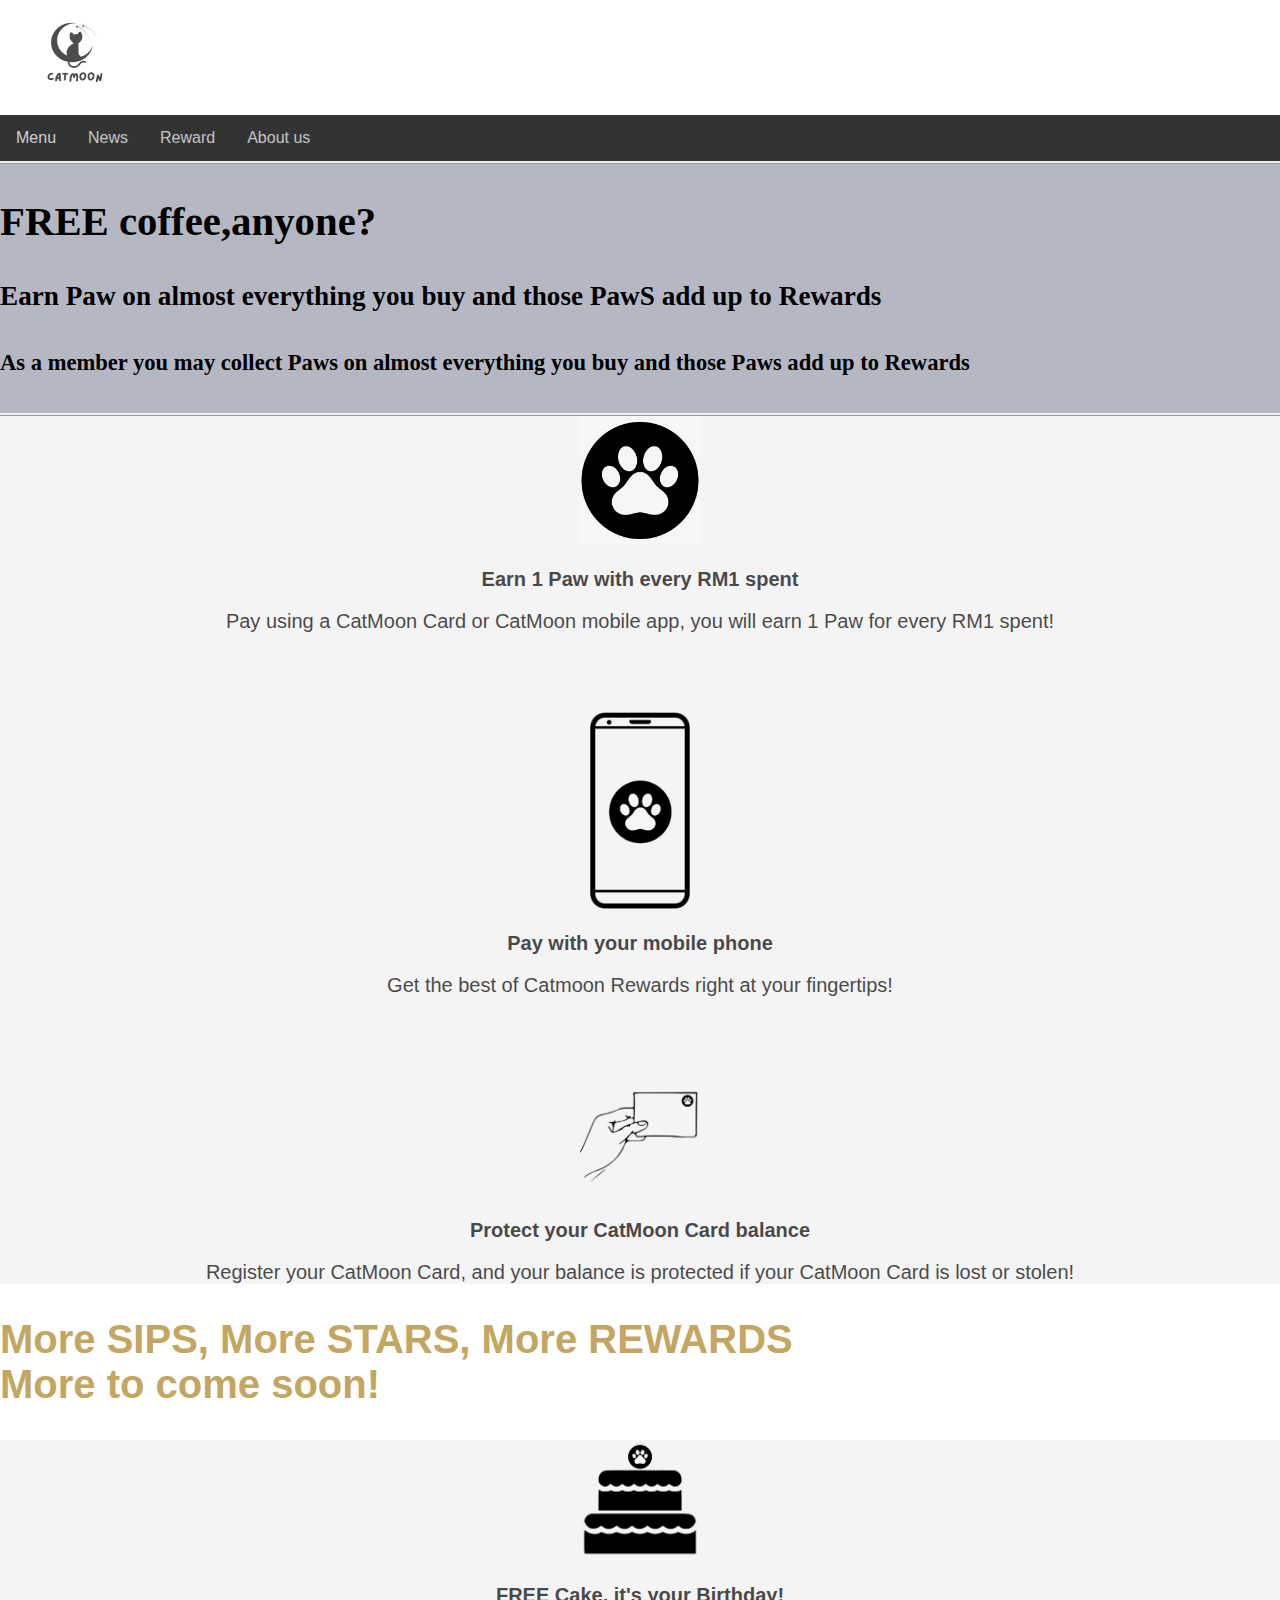
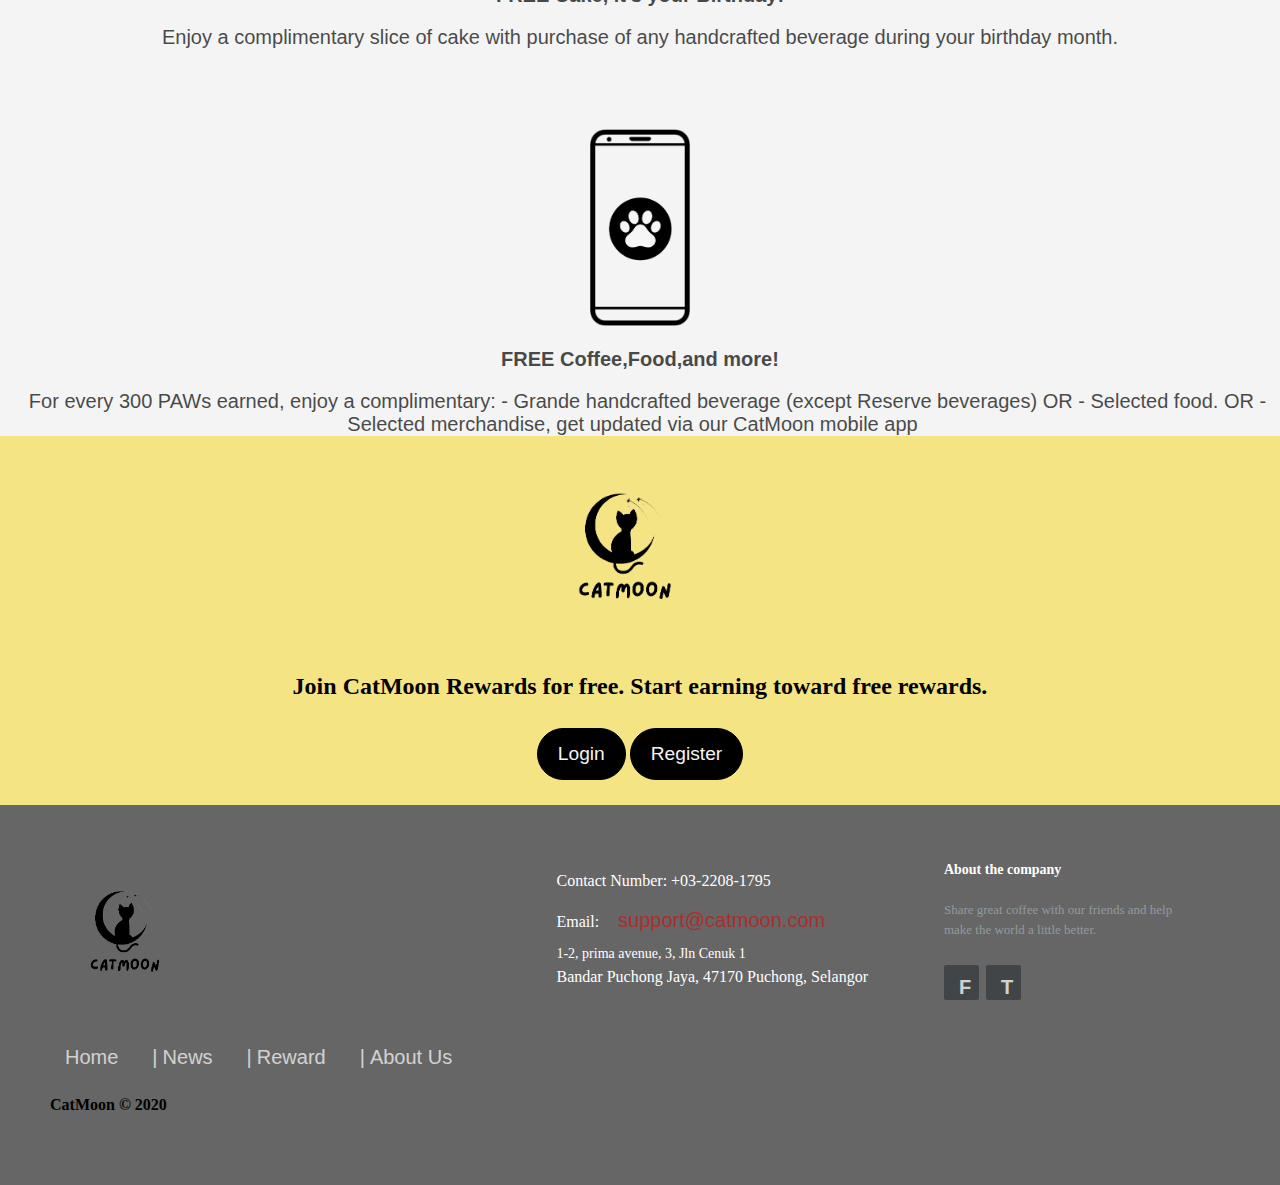
<file: cafereward.html>
<!DOCTYPE html>
<html lang="en">
    <head>
        <meta charset="UTF-8">
        <meta name="viewport" content="width=device-width, initial-scale=1.0">
        <title>Catmoon Kuala Lumpur</title>
        <link rel="icon" type="images/catmoon.ico" href="/images/catmoon.ico">
        <link rel="stylesheet" href="catmoonreward.css">
    </head>
    
    <body>
      
      <a href="index.html">
        <img src="images/catmoon.JPG" alt="Only logo" width="120" height="110">
      </a>
      <div class="navbar">
        <div class="dropdown">
        <button class="dropbtn" onclick="myFunction()">Menu
          <i class="fa fa-caret-down"></i>
        </button>
        <div class="dropdown-content" id="myDropdown">
          <a href="cafefood.html">Food</a>
          <a href="cafedrink.html">Drink</a>
          
        </div>
        </div> 
        <a href="cafenews.html">News</a>
        <a href="cafereward.html">Reward</a>
        <a href="cafeabout.html">About us</a>
      </div>

      <div class="title" style="border-style:ridge none ridge none">
        <h2 style="font-family: SoDoSans-bold;">FREE coffee,anyone?</h2>
        <h4>Earn Paw on almost everything you buy and those PawS add up to Rewards</h4>
        <h5>As a member you may collect Paws on almost everything you buy and those Paws add up to Rewards</h5>
      </div>
      <div class="gridItem size1of12">
        <img src="images/paw.png" alt="Earn 1 Paw with every RM 1 Spent" width="120">
        <div class="gridItem size11of12">
            <h3><a>Earn 1 Paw with every RM1 spent</a></h3>
                <a>Pay using a CatMoon Card or CatMoon mobile app, you will earn 1 Paw for every RM1 spent!</a>
        </div>
        <h1>&nbsp;</h1>
        <img src="images/mobile_paw.png" alt="Pay with your mobile phone" width="100">
        <div class="gridItem size11of12">
            <h3><a>Pay with your mobile phone</a></h3>
                <a>Get the best of Catmoon Rewards right at your fingertips!</a>
        </div>
        <h1>&nbsp;</h1>
        <img src="images/card.jpg" alt="Protect your CatMoon Card balance" width="120">
        <div class="gridItem size11of12">
            <h3><a>Protect your CatMoon Card balance</a></h3>
                <a>Register your CatMoon Card, and your balance is protected if your CatMoon Card is lost or stolen!</a>
        </div>
      </div>
        <h2 class="title2">More SIPS, More STARS, More REWARDS 
            <br>More to come soon!</h2>
            <div class="gridItem size1of12">
              <img src="images/cake.png" alt="FREE Cake, it's your Birthday!" width="120">
              <div class="gridItem size11of12">
                  <h3><a>FREE Cake, it's your Birthday!</a></h3>
                      <a>Enjoy a complimentary slice of cake with purchase of any handcrafted beverage during your birthday month.</a>
              </div>
              <h1>&nbsp;</h1>
              <img src="images/mobile_paw.png" alt="Pay with your mobile phone" width="100">
              <div class="gridItem size11of12">
                  <h3><a>FREE Coffee,Food,and more!</a></h3>
                      <a>For every 300 PAWs earned, enjoy a complimentary:
                        - Grande handcrafted beverage (except Reserve beverages)
                        OR
                        - Selected food.
                        OR
                        - Selected merchandise, get updated via our CatMoon mobile app</a>
              </div>
              <div class="container">
                <img src="images/avatar.png" alt="logo" width="200" style="margin-right: 30px;">
                <h2 class="lead">Join CatMoon Rewards for free. Start earning toward free rewards.</h2>
                <button onclick="document.getElementById('id01').style.display='block'" style="width:auto;border-radius: 50px;" class="register" >Login</button>
                <button onclick="document.getElementById('id01').style.display='block'" style="width:auto;border-radius: 50px;" class="register" >Register</button>
    
                <div id="id01" class="modal">
                  
                  <form class="modal-content animate" action="#" method="post">
                    <div class="imgcontainer">
                      <span onclick="document.getElementById('id01').style.display='none'" class="close" title="Close Modal">&times;</span>
                      <img src="images/avatar.png" alt="Avatar" class="avatar">
                    </div>
    
                    <div class="container">
                      <label for="uname"><b>Username</b></label>
                      <input id="uname" type="text" placeholder="Enter Username" name="uname" required>
    
                      <label for="psw"><b>Password</b></label>
                      <input id="psw" type="password" placeholder="Enter Password" name="psw" required>
                        
                      <button type="submit">Login</button>
                      <label>
                        <input type="checkbox" checked="checked" name="remember"> Remember me
                      </label>
                    </div>
    
                    <div class="container" style="background-color:rgb(220, 241, 117)">
                      <span class="psw">Forgot <a href="#">password?</a></span>
                    </div>
                  </form>
                </div>
            </div>
            </div>
            <footer class="footer-distributed">

              <div class="footer-left">
        
                <img src="images/avatar.png" alt="logo" width="150" height="150">
        
                <p class="footer-links">
                  <a href="index.html" class="link-1">Home</a>
                  
                  <a href="cafenews.html">News</a>
                
                  <a href="cafereward.html">Reward</a>
                
                  <a href="cafeabout.html">About Us</a>
                  
          
                </p>
        
                <p class="footer-catmoon">CatMoon © 2020</p>
              </div>
        
              <div class="footer-center">
        
                <div>
                  <i class="fa fa-phone"></i>
                  <p>Contact Number:&nbsp;+03-2208-1795</p>
                </div>
        
                <div>
                  <i class="fa fa-envelope"></i>
                  <p>Email:&nbsp;<a href="mailto:support@catmoon.com">support@catmoon.com</a></p>
                </div>
        
                <div>
                  <i class="fa fa-map-marker1"></i>
                  <p><span>1-2, prima avenue, 3, Jln Cenuk 1</span> Bandar Puchong Jaya, 47170 Puchong, Selangor</p>
                </div>
        
              </div>
        
              <div class="footer-right">
        
                <p class="footer-company-about">
                  <span>About the company</span>
                  Share great coffee with our friends and help make the world a little better.
                </p>
        
                <div class="footer-icons">
        
                  <a href="#">F<i class="facebook"></i></a>
                  <a href="#">T<i class="twitter"></i></a>
        
                </div>
        
              </div>
        
            </footer>
    </body>
    
</html>
</file>
<file: catmoonhome.css>
a {
    text-decoration: none;
    color: black;
    font-size: 20px;
    font-family: "Trebuchet MS", Arial, Helvetica, sans-serif;
    padding: 5px 15px;
    opacity: 0.7;
}

.cafenews {
    float: right;
    border: 1px solid #000000;
}

.container {
    border: 1px solid #f5e484;
    background-color: #f5e484;
}

.register {
    border: 1px solid #000000;
}

.login {
    border: 1px solid #000000;
}

.navbar {
  overflow: hidden;
  background-color: #333;
  font-family: Arial, Helvetica, sans-serif;
}

.navbar a {
  float: left;
  font-size: 16px;
  color: white;
  text-align: center;
  padding: 14px 16px;
  text-decoration: none;
  background-color: inherit;
  font-family: Arial, Helvetica, sans-serif;
}

.dropdown {
  float: left;
  overflow: hidden;
}

.dropdown .dropbtn {
  cursor: pointer;
  font-size: 16px;  
  border: none;
  outline: none;
  color: #d0cece;
  padding: 14px 16px;
  background-color: inherit;
  font-family: Arial, Helvetica, sans-serif;
  margin: 0;
}

.navbar a:hover, .dropdown:hover .dropbtn, .dropbtn:focus {
  background-color: #f5e484;
}

.dropdown-content {
  display: none;
  position: absolute;
  background-color: #c9c9c9;
  min-width: 160px;
  box-shadow: 0px 8px 16px 0px rgba(0,0,0,0.2);
  z-index: 1;
}

.dropdown-content a {
  float: none;
  color: #000000;
  padding: 12px 16px;
  text-decoration: none;
  display: block;
  text-align: left;
}

.dropdown-content a:hover {
  background-color: #ffffff;
}

.show {
  display: block;
}

* {box-sizing:border-box}

/* Slideshow container */
.slideshow-container {
  max-width: 1000px;
  position: relative;
  margin: auto;
}

/* Hide the images by default */
.mySlides {
  display: none;
}

/* Next & previous buttons */
.prev, .next {
  cursor: pointer;
  position: absolute;
  top: 50%;
  width: auto;
  margin-top: -22px;
  padding: 16px;
  color: white;
  font-weight: bold;
  font-size: 18px;
  transition: 0.6s ease;
  border-radius: 0 3px 3px 0;
  user-select: none;
}

/* Position the "next button" to the right */
.next {
  right: 0;
  border-radius: 3px 0 0 3px;
}

/* On hover, add a black background color with a little bit see-through */
.prev:hover, .next:hover {
  background-color: rgba(0,0,0,0.8);
}

/* Caption text */
.text {
  color: #f2f2f2;
  font-size: 15px;
  padding: 8px 12px;
  position: absolute;
  bottom: 8px;
  width: 100%;
  text-align: center;
}

/* Number text (1/3 etc) */
.numbertext {
  color: #f2f2f2;
  font-size: 12px;
  padding: 8px 12px;
  position: absolute;
  top: 0;
}

/* The dots/bullets/indicators */
.dot {
  cursor: pointer;
  height: 15px;
  width: 15px;
  margin: 0 2px;
  background-color: #bbb;
  border-radius: 50%;
  display: inline-block;
  transition: background-color 0.6s ease;
}

.active, .dot:hover {
  background-color: #717171;
}

/* Fading animation */
.fade {
  animation-name: fade;
  animation-duration: 1.5s;
}

@keyframes fade {
  from {opacity: .4}
  to {opacity: 1}
}

/* Full-width input fields */
input[type=text], input[type=password] {
  width: 100%;
  padding: 12px 20px;
  margin: 8px 0;
  display: inline-block;
  border: 1px solid #ccc;
  box-sizing: border-box;
}

/* Set a style for all buttons */
button {
  background-color: #f5e484;
  color: rgb(0, 0, 0);
  padding: 14px 20px;
  margin: 8px 0;
  border: none;
  cursor: pointer;
  width: 100%;
  font-family:Impact, Haettenschweiler, 'Arial Narrow Bold', sans-serif;
}

button:hover {
  opacity: 0.8;
}

/* Center the image and position the close button */
.imgcontainer {
  text-align: center;
  margin: 24px 0 12px 0;
  position: relative;
}

img.avatar {
  width: 40%;
  border-radius: 50%;
}

.container {
  padding: 16px;
}

span.psw {
  float: right;
  padding-top: 16px;
}

/* The Modal (background) */
.modal {
  display: none; /* Hidden by default */
  position: fixed; /* Stay in place */
  z-index: 1; /* Sit on top */
  left: 0;
  top: 0;
  width: 100%; /* Full width */
  height: 100%; /* Full height */
  overflow: auto; /* Enable scroll if needed */
  background-color: rgb(0,0,0); /* Fallback color */
  background-color: rgba(0,0,0,0.4); /* Black w/ opacity */
  padding-top: 60px;
}

/* Modal Content/Box */
.modal-content {
  background-color: #ffffff;
  margin: 5% auto 15% auto; /* 5% from the top, 15% from the bottom and centered */
  border: 1px solid #656565;
  width: 80%; /* Could be more or less, depending on screen size */
}

/* The Close Button (x) */
.close {
  position: absolute;
  right: 25px;
  top: 0;
  color: #f72323;
  font-size: 35px;
  font-weight: bold;
}

.close:hover,
.close:focus {
  color: rgb(203, 255, 125);
  cursor: pointer;
}

/* Add Zoom Animation */
.animate {
  -webkit-animation: animatezoom 0.6s;
  animation: animatezoom 0.6s
}

@-webkit-keyframes animatezoom {
  from {-webkit-transform: scale(0)} 
  to {-webkit-transform: scale(1)}
}
  
@keyframes animatezoom {
  from {transform: scale(0)} 
  to {transform: scale(1)}
}

/* Change styles for span and cancel button on extra small screens */
@media screen and (max-width: 300px) {
  span.psw {
     display: block;
     float: none;
  }
  .cancelbtn {
     width: 100%;
  }
}

html, body {
  margin: 0;
  padding: 0;
}

.pic-ctn {
  width: 100vw;
  height: 300px;
}

@keyframes display {
  0% {
    transform: translateX(200px);
    opacity: 0;
  }
  10% {
    transform: translateX(0);
    opacity: 1;
  }
  20% {
    transform: translateX(0);
    opacity: 1;
  }
  30% {
    transform: translateX(-200px);
    opacity: 0;
  }
  100% {
    transform: translateX(-200px);
    opacity: 0;
  }
}

.pic-ctn {
  position: relative;
  margin-top: 15vh;
  width: 100vw;
  height: 300px;
}

.pic-ctn > img {
  position: absolute;
  top: 0;
  left: calc(30% - 100px);
  opacity: 0;
  animation: display 10s infinite;
  display: block;
  margin-right: 100%;
  width: 50%;
}

img:nth-child(2) {
  animation-delay: 2s;
}
img:nth-child(3) {
  animation-delay: 4s;
}
img:nth-child(4) {
  animation-delay: 6s;
}
img:nth-child(5) {
  animation-delay: 8s;
}

.context-dark, .bg-gray-dark, .bg-primary {
  color: rgba(255, 255, 255, 0.8);
}

.footer-classic a, .footer-classic a:focus, .footer-classic a:active {
  color: #ffffff;
}
.nav-list li {
  padding-top: 5px;
  padding-bottom: 5px;
}

.nav-list li a:hover:before {
  margin-left: 0;
  opacity: 1;
  visibility: visible;
}

ul, ol {
  list-style: none;
  padding: 0;
  margin: 0;
}

.social-inner {
  display: flex;
  flex-direction: column;
  align-items: center;
  width: 100%;
  padding: 23px;
  font: 900 13px/1 "Lato", -apple-system, BlinkMacSystemFont, "Segoe UI", Roboto, "Helvetica Neue", Arial, sans-serif;
  text-transform: uppercase;
  color: rgba(255, 255, 255, 0.5);
}
.social-container .col {
  border: 1px solid rgba(255, 255, 255, 0.1);
}
.nav-list li a:before {
  content: "\f14f";
  font: 400 21px/1 "Material Design Icons";
  color: #4d6de6;
  display: inline-block;
  vertical-align: baseline;
  margin-left: -28px;
  margin-right: 7px;
  opacity: 0;
  visibility: hidden;
  transition: .22s ease;
}



* {
  font-family: Open Sans;
}

section {
  width: 100%;
  display: inline-block;
  background: #333;
  height: 50vh;
  text-align: center;
  font-size: 22px;
  font-weight: 700;
  text-decoration: underline;
}



* {
  font-family: Open Sans;
}

section {
  width: 100%;
  display: inline-block;
  background: #333;
  height: 50vh;
  text-align: center;
  font-size: 22px;
  font-weight: 700;
  text-decoration: underline;
}

.footer-distributed{
	background: #666;
	box-shadow: 0 1px 1px 0 rgba(0, 0, 0, 0.12);
	box-sizing: border-box;
	width: 100%;
	text-align: left;
	font: bold 16px sans-serif;
	padding: 55px 50px;
}

.footer-distributed .footer-left,
.footer-distributed .footer-center,
.footer-distributed .footer-right{
	display: inline-block;
	vertical-align: top;
}

/* Footer left */

.footer-distributed .footer-left{
	width: 40%;
}

/* Footer links */

.footer-distributed .footer-links{
	color:  #ffffff;
	margin: 20px 0 12px;
	padding: 0;
}

.footer-distributed .footer-links a{
	display:inline-block;
	line-height: 1.8;
  	font-weight:400;
	text-decoration: none;
	color:  inherit;
}

.footer-distributed .footer-company-name{
	color:  #222;
	font-size: 14px;
	font-weight: normal;
	margin: 0;
}

/* Footer Center */

.footer-distributed .footer-center{
	width: 35%;
}

.footer-distributed .footer-center i{
	background-color:  #33383b;
	color: #ffffff;
	font-size: 25px;
	width: 38px;
	height: 38px;
	border-radius: 50%;
	text-align: center;
	line-height: 42px;
	margin: 10px 15px;
	vertical-align: middle;
}

.footer-distributed .footer-center i.fa-envelope{
	font-size: 17px;
	line-height: 38px;
}

.footer-distributed .footer-center p{
	display: inline-block;
	color: #ffffff;
  font-weight:400;
	vertical-align: middle;
	margin:0;
}

.footer-distributed .footer-center p span{
	display:block;
	font-weight: normal;
	font-size:14px;
	line-height:2;
}

.footer-distributed .footer-center p a{
	color:  rgb(201, 21, 21);
	text-decoration: none;;
}

.footer-distributed .footer-links a:before {
  content: "|";
  font-weight:300;
  font-size: 20px;
  left: 0;
  color: #fff;
  display: inline-block;
  padding-right: 5px;
}

.footer-distributed .footer-links .link-1:before {
  content: none;
}

/* Footer Right */

.footer-distributed .footer-right{
	width: 20%;
}

.footer-distributed .footer-company-about{
	line-height: 20px;
	color:  #92999f;
	font-size: 13px;
	font-weight: normal;
	margin: 0;
}

.footer-distributed .footer-company-about span{
	display: block;
	color:  #ffffff;
	font-size: 14px;
	font-weight: bold;
	margin-bottom: 20px;
}

.footer-distributed .footer-icons{
	margin-top: 25px;
}

.footer-distributed .footer-icons a{
	display: inline-block;
	width: 35px;
	height: 35px;
	cursor: pointer;
	background-color:  #33383b;
	border-radius: 2px;

	font-size: 20px;
	color: #ffffff;
	text-align: center;
	line-height: 35px;

	margin-right: 3px;
	margin-bottom: 5px;
}

/* If you don't want the footer to be responsive, remove these media queries */

@media (max-width: 880px) {

	.footer-distributed{
		font: bold 14px sans-serif;
	}

	.footer-distributed .footer-left,
	.footer-distributed .footer-center,
	.footer-distributed .footer-right{
		display: block;
		width: 100%;
		margin-bottom: 40px;
		text-align: center;
	}

	.footer-distributed .footer-center i{
		margin-left: 0;
	}

}
</file>
<file: catmoonabout.css>
.body {
    background-color: #8f8d8d;
}

.desktop-size , .phone-size{
    display: none !important;
}


ul {
    display: flex;
    flex-direction: row;
    list-style-type: none;
    list-style-type: none;
    margin: 0;
    padding: 0;
    overflow: hidden;
    border: 1px solid #ffffff;
    background-color: #3a4461;
    text-align:center;
}

a {
    text-decoration: none;
    color: black;
    font-size: 20px;
    font-family: "Trebuchet MS", Arial, Helvetica, sans-serif;
    padding: 5px 15px;
    opacity: 0.7;
}

li {
    display: flex;
    flex-direction: row;
    align-items: center;
    float: right;
}

p {
    display: block;
    margin-block-start: 1em;
    margin-block-end: 1em;
    margin-inline-start: 0px;
    margin-inline-end: 0px;
    margin: 0 0 10px;
    font-size: 20px;
    border: 3px solid white;
    padding-right: 30%;
}

.navbar {
    overflow: hidden;
    background-color: #333;
    font-family: Arial, Helvetica, sans-serif;
  }
  
.navbar a {
    float: left;
    font-size: 16px;
    color: white;
    text-align: center;
    padding: 14px 16px;
    text-decoration: none;
    background-color: inherit;
    font-family: Arial, Helvetica, sans-serif;
  }
  
.dropdown {
    float: left;
    overflow: hidden;
  }
  
.dropdown .dropbtn {
    cursor: pointer;
    font-size: 16px;  
    border: none;
    outline: none;
    color: #d0cece;
    padding: 14px 16px;
    background-color: inherit;
    font-family: Arial, Helvetica, sans-serif;
    margin: 0;
  }
  
.navbar a:hover, .dropdown:hover .dropbtn, .dropbtn:focus {
    background-color: #f5e484;
  }
  
.dropdown-content {
    display: none;
    position: absolute;
    background-color: #c9c9c9;
    min-width: 160px;
    box-shadow: 0px 8px 16px 0px rgba(0,0,0,0.2);
    z-index: 1;
  }
  
.dropdown-content a {
    float: none;
    color: #000000;
    padding: 12px 16px;
    text-decoration: none;
    display: block;
    text-align: left;
  }
  
.dropdown-content a:hover {
    background-color: #ffffff;
  }
  
.show {
    display: block;
  }
  
* {box-sizing:border-box}

.h1, .h2, .h3, .h4, .h5, .h6, h1, h2, h3, h4, h5, h6 {
    font-family: inherit;
    font-weight: 500;
    line-height: 1.1;
}

.h3, h3 ,.h2, h2{
    font-size: 20px;
}
.h1, .h2, .h3, h1, h2, h3 {
    margin-top: 20px;
    margin-bottom: 10px;
}

.text-white {
    color: #fff;
}

.about-us-background    {
    position: relative;
    text-align: center;
    color: white;
}

.centertext {
    position: absolute;
    top: 50%;
    left: 50%;
    transform: translate(-50%, -50%);
}

.story  {
    font-family: Cambria, Cochin, Georgia, Times, 'Times New Roman', serif;
    position: relative;
    padding-right: 15px;
    padding-left: 15px;
}

.mission    {
    font-family:'Segoe UI', Tahoma, Geneva, Verdana, sans-serif;
    position: relative;
    text-align: left;
    padding-left: 45%;
}


a {
    text-decoration: none;
    color: black;
    font-size: 20px;
    font-family: "Trebuchet MS", Arial, Helvetica, sans-serif;
    padding: 5px 15px;
    opacity: 0.7;
}

.cafenews {
    float: right;
    border: 1px solid #000000;
}

.container {
    border: 1px solid #f5e484;
    background-color: #f5e484;
}

.register {
    border: 1px solid #000000;
}

.login {
    border: 1px solid #000000;
}

.navbar {
  overflow: hidden;
  background-color: #333;
  font-family: Arial, Helvetica, sans-serif;
}

.navbar a {
  float: left;
  font-size: 16px;
  color: white;
  text-align: center;
  padding: 14px 16px;
  text-decoration: none;
  background-color: inherit;
  font-family: Arial, Helvetica, sans-serif;
}

.dropdown {
  float: left;
  overflow: hidden;
}

.dropdown .dropbtn {
  cursor: pointer;
  font-size: 16px;  
  border: none;
  outline: none;
  color: #d0cece;
  padding: 14px 16px;
  background-color: inherit;
  font-family: Arial, Helvetica, sans-serif;
  margin: 0;
}

.navbar a:hover, .dropdown:hover .dropbtn, .dropbtn:focus {
  background-color: #f5e484;
}

.dropdown-content {
  display: none;
  position: absolute;
  background-color: #c9c9c9;
  min-width: 160px;
  box-shadow: 0px 8px 16px 0px rgba(0,0,0,0.2);
  z-index: 1;
}

.dropdown-content a {
  float: none;
  color: #000000;
  padding: 12px 16px;
  text-decoration: none;
  display: block;
  text-align: left;
}

.dropdown-content a:hover {
  background-color: #ffffff;
}

.show {
  display: block;
}

* {box-sizing:border-box}

/* Slideshow container */
.slideshow-container {
  max-width: 1000px;
  position: relative;
  margin: auto;
}

/* Hide the images by default */
.mySlides {
  display: none;
}

/* Next & previous buttons */
.prev, .next {
  cursor: pointer;
  position: absolute;
  top: 50%;
  width: auto;
  margin-top: -22px;
  padding: 16px;
  color: white;
  font-weight: bold;
  font-size: 18px;
  transition: 0.6s ease;
  border-radius: 0 3px 3px 0;
  user-select: none;
}

/* Position the "next button" to the right */
.next {
  right: 0;
  border-radius: 3px 0 0 3px;
}

/* On hover, add a black background color with a little bit see-through */
.prev:hover, .next:hover {
  background-color: rgba(0,0,0,0.8);
}

/* Caption text */
.text {
  color: #f2f2f2;
  font-size: 15px;
  padding: 8px 12px;
  position: absolute;
  bottom: 8px;
  width: 100%;
  text-align: center;
}

/* Number text (1/3 etc) */
.numbertext {
  color: #f2f2f2;
  font-size: 12px;
  padding: 8px 12px;
  position: absolute;
  top: 0;
}

/* The dots/bullets/indicators */
.dot {
  cursor: pointer;
  height: 15px;
  width: 15px;
  margin: 0 2px;
  background-color: #bbb;
  border-radius: 50%;
  display: inline-block;
  transition: background-color 0.6s ease;
}

.active, .dot:hover {
  background-color: #717171;
}

/* Fading animation */
.fade {
  animation-name: fade;
  animation-duration: 1.5s;
}

@keyframes fade {
  from {opacity: .4}
  to {opacity: 1}
}

/* Full-width input fields */
input[type=text], input[type=password] {
  width: 100%;
  padding: 12px 20px;
  margin: 8px 0;
  display: inline-block;
  border: 1px solid #ccc;
  box-sizing: border-box;
}

/* Set a style for all buttons */
button {
  background-color: #f5e484;
  color: rgb(0, 0, 0);
  padding: 14px 20px;
  margin: 8px 0;
  border: none;
  cursor: pointer;
  width: 100%;
  font-family:Impact, Haettenschweiler, 'Arial Narrow Bold', sans-serif;
}

button:hover {
  opacity: 0.8;
}

/* Center the image and position the close button */
.imgcontainer {
  text-align: center;
  margin: 24px 0 12px 0;
  position: relative;
}

img.avatar {
  width: 40%;
  border-radius: 50%;
}

.container {
  padding: 16px;
}

span.psw {
  float: right;
  padding-top: 16px;
}

/* The Modal (background) */
.modal {
  display: none; /* Hidden by default */
  position: fixed; /* Stay in place */
  z-index: 1; /* Sit on top */
  left: 0;
  top: 0;
  width: 100%; /* Full width */
  height: 100%; /* Full height */
  overflow: auto; /* Enable scroll if needed */
  background-color: rgb(0,0,0); /* Fallback color */
  background-color: rgba(0,0,0,0.4); /* Black w/ opacity */
  padding-top: 60px;
}

/* Modal Content/Box */
.modal-content {
  background-color: #ffffff;
  margin: 5% auto 15% auto; /* 5% from the top, 15% from the bottom and centered */
  border: 1px solid #656565;
  width: 80%; /* Could be more or less, depending on screen size */
}

/* The Close Button (x) */
.close {
  position: absolute;
  right: 25px;
  top: 0;
  color: #f72323;
  font-size: 35px;
  font-weight: bold;
}

.close:hover,
.close:focus {
  color: rgb(203, 255, 125);
  cursor: pointer;
}

/* Add Zoom Animation */
.animate {
  -webkit-animation: animatezoom 0.6s;
  animation: animatezoom 0.6s
}

@-webkit-keyframes animatezoom {
  from {-webkit-transform: scale(0)} 
  to {-webkit-transform: scale(1)}
}
  
@keyframes animatezoom {
  from {transform: scale(0)} 
  to {transform: scale(1)}
}

/* Change styles for span and cancel button on extra small screens */
@media screen and (max-width: 300px) {
  span.psw {
     display: block;
     float: none;
  }
  .cancelbtn {
     width: 100%;
  }
}

html, body {
  margin: 0;
  padding: 0;
}

.pic-ctn {
  width: 100vw;
  height: 300px;
}

@keyframes display {
  0% {
    transform: translateX(200px);
    opacity: 0;
  }
  10% {
    transform: translateX(0);
    opacity: 1;
  }
  20% {
    transform: translateX(0);
    opacity: 1;
  }
  30% {
    transform: translateX(-200px);
    opacity: 0;
  }
  100% {
    transform: translateX(-200px);
    opacity: 0;
  }
}

.pic-ctn {
  position: relative;
  margin-top: 15vh;
  width: 100vw;
  height: 300px;
}

.pic-ctn > img {
  position: absolute;
  top: 0;
  left: calc(30% - 100px);
  opacity: 0;
  animation: display 10s infinite;
  display: block;
  margin-right: 100%;
  width: 50%;
}

img:nth-child(2) {
  animation-delay: 2s;
}
img:nth-child(3) {
  animation-delay: 4s;
}
img:nth-child(4) {
  animation-delay: 6s;
}
img:nth-child(5) {
  animation-delay: 8s;
}

.context-dark, .bg-gray-dark, .bg-primary {
  color: rgba(255, 255, 255, 0.8);
}

.footer-classic a, .footer-classic a:focus, .footer-classic a:active {
  color: #ffffff;
}
.nav-list li {
  padding-top: 5px;
  padding-bottom: 5px;
}

.nav-list li a:hover:before {
  margin-left: 0;
  opacity: 1;
  visibility: visible;
}

ul, ol {
  list-style: none;
  padding: 0;
  margin: 0;
}

.social-inner {
  display: flex;
  flex-direction: column;
  align-items: center;
  width: 100%;
  padding: 23px;
  font: 900 13px/1 "Lato", -apple-system, BlinkMacSystemFont, "Segoe UI", Roboto, "Helvetica Neue", Arial, sans-serif;
  text-transform: uppercase;
  color: rgba(255, 255, 255, 0.5);
}
.social-container .col {
  border: 1px solid rgba(255, 255, 255, 0.1);
}
.nav-list li a:before {
  content: "\f14f";
  font: 400 21px/1 "Material Design Icons";
  color: #4d6de6;
  display: inline-block;
  vertical-align: baseline;
  margin-left: -28px;
  margin-right: 7px;
  opacity: 0;
  visibility: hidden;
  transition: .22s ease;
}



* {
  font-family: Open Sans;
}

section {
  width: 100%;
  display: inline-block;
  background: #333;
  height: 50vh;
  text-align: center;
  font-size: 22px;
  font-weight: 700;
  text-decoration: underline;
}

* {
  font-family: Open Sans;
}

section {
  width: 100%;
  display: inline-block;
  background: #333;
  height: 50vh;
  text-align: center;
  font-size: 22px;
  font-weight: 700;
  text-decoration: underline;
}

.footer-distributed{
	background: #666;
	box-shadow: 0 1px 1px 0 rgba(0, 0, 0, 0.12);
	box-sizing: border-box;
	width: 100%;
	text-align: left;
	font: bold 16px sans-serif;
	padding: 55px 50px;
}

.footer-distributed .footer-left,
.footer-distributed .footer-center,
.footer-distributed .footer-right{
	display: inline-block;
	vertical-align: top;
}

/* Footer left */

.footer-distributed .footer-left{
	width: 40%;
}

/* Footer links */

.footer-distributed .footer-links{
	color:  #ffffff;
	margin: 20px 0 12px;
	padding: 0;
}

.footer-distributed .footer-links a{
	display:inline-block;
	line-height: 1.8;
  	font-weight:400;
	text-decoration: none;
	color:  inherit;
}

.footer-distributed .footer-company-name{
	color:  #222;
	font-size: 14px;
	font-weight: normal;
	margin: 0;
}

/* Footer Center */

.footer-distributed .footer-center{
	width: 35%;
}

.footer-distributed .footer-center i{
	background-color:  #33383b;
	color: #ffffff;
	font-size: 25px;
	width: 38px;
	height: 38px;
	border-radius: 50%;
	text-align: center;
	line-height: 42px;
	margin: 10px 15px;
	vertical-align: middle;
}

.footer-distributed .footer-center i.fa-envelope{
	font-size: 17px;
	line-height: 38px;
}

.footer-distributed .footer-center p{
	display: inline-block;
	color: #ffffff;
  font-weight:400;
	vertical-align: middle;
	margin:0;
}

.footer-distributed .footer-center p span{
	display:block;
	font-weight: normal;
	font-size:14px;
	line-height:2;
}

.footer-distributed .footer-center p a{
	color:  rgb(201, 21, 21);
	text-decoration: none;;
}

.footer-distributed .footer-links a:before {
  content: "|";
  font-weight:300;
  font-size: 20px;
  left: 0;
  color: #fff;
  display: inline-block;
  padding-right: 5px;
}

.footer-distributed .footer-links .link-1:before {
  content: none;
}

/* Footer Right */

.footer-distributed .footer-right{
	width: 20%;
}

.footer-distributed .footer-company-about{
	line-height: 20px;
	color:  #92999f;
	font-size: 13px;
	font-weight: normal;
	margin: 0;
}

.footer-distributed .footer-company-about span{
	display: block;
	color:  #ffffff;
	font-size: 14px;
	font-weight: bold;
	margin-bottom: 20px;
}

.footer-distributed .footer-icons{
	margin-top: 25px;
}

.footer-distributed .footer-icons a{
	display: inline-block;
	width: 35px;
	height: 35px;
	cursor: pointer;
	background-color:  #33383b;
	border-radius: 2px;

	font-size: 20px;
	color: #ffffff;
	text-align: center;
	line-height: 35px;

	margin-right: 3px;
	margin-bottom: 5px;
}

/* If you don't want the footer to be responsive, remove these media queries */

@media (max-width: 880px) {

	.footer-distributed{
		font: bold 14px sans-serif;
	}

	.footer-distributed .footer-left,
	.footer-distributed .footer-center,
	.footer-distributed .footer-right{
		display: block;
		width: 100%;
		margin-bottom: 40px;
		text-align: center;
	}

	.footer-distributed .footer-center i{
		margin-left: 0;
	}

}
</file>
<file: catmoondrink.css>
.container {
    position: relative;
    width: 50%;
    left: 8%;
  }
  
.image {
    display: block;
    width: 100%;
    height: auto;
  }
  
.overlay {
    position: absolute;
    bottom: 0;
    left: 0;
    right: 0;
    background-color: #008CBA;
    overflow: hidden;
    width: 0;
    height: 100%;
    transition: .5s ease;
    }

.container:hover .overlay {
    width: 100%;
    }
  
.text {
    color: white;
    font-size: 20px;
    position: absolute;
    top: 50%;
    left: 50%;
    -webkit-transform: translate(-50%, -50%);
    -ms-transform: translate(-50%, -50%);
    transform: translate(-50%, -50%);
    white-space: nowrap;
    }


  ul {
    display: flex;
    flex-direction: row;
    list-style-type: none;
    list-style-type: none;
    margin: 0;
    padding: 0;
    overflow: hidden;
    border: 1px solid #ffffff;
    background-color: #3a4461;
    text-align:center;
}

a {
    text-decoration: none;
    color: black;
    font-size: 20px;
    font-family: "Trebuchet MS", Arial, Helvetica, sans-serif;
    padding: 5px 15px;
    opacity: 0.7;
}

li {
    display: flex;
    flex-direction: row;
    align-items: center;
    float: right;
}

.cafenews {
    float: right;
    border: 1px solid #000000;
}

.container {
    border: 1px solid #f5e484;
    background-color: #f5e484;
}

.register {
    border: 1px solid #000000;
}

.login {
    border: 1px solid #000000;
}

.navbar {
  overflow: hidden;
  background-color: #333;
  font-family: Arial, Helvetica, sans-serif;
}

.navbar a {
  float: left;
  font-size: 16px;
  color: white;
  text-align: center;
  padding: 14px 16px;
  text-decoration: none;
  background-color: inherit;
  font-family: Arial, Helvetica, sans-serif;
}

.dropdown {
  float: left;
  overflow: hidden;
}

.dropdown .dropbtn {
  cursor: pointer;
  font-size: 16px;  
  border: none;
  outline: none;
  color: #d0cece;
  padding: 14px 16px;
  background-color: inherit;
  font-family: Arial, Helvetica, sans-serif;
  margin: 0;
}

.navbar a:hover, .dropdown:hover .dropbtn, .dropbtn:focus {
  background-color: #f5e484;
}

.dropdown-content {
  display: none;
  position: absolute;
  background-color: #c9c9c9;
  min-width: 160px;
  box-shadow: 0px 8px 16px 0px rgba(0,0,0,0.2);
  z-index: 1;
}

.dropdown-content a {
  float: none;
  color: #000000;
  padding: 12px 16px;
  text-decoration: none;
  display: block;
  text-align: left;
}

.dropdown-content a:hover {
  background-color: #ffffff;
}

.show {
  display: block;
}

* {
    box-sizing: border-box;
    }

.hotcoffee1 {
    display: flex;
    align-items: center;
    }

.hotcoffee2, .hotcoffee3, .hotcoffee4{
    display: flex;
    align-items: center;
    margin-top: 1px;
    }
        
.left1, .left2, .left3, .left4, .left5, .left6  {
    width: 10%;
    height: 10%;
    margin-right: 10px;
    border: 1px solid transparent;
    }
    
.right1 {
    font-size: 16px;
    text-align: left;
    font-family: 'Franklin Gothic Medium', 'Arial Narrow', Arial, sans-serif;
    border: 1px solid transparent;
    }

.right2, .right3, .right4, .right5, .right6 {
    font-size: 16px;
    text-align: left;
    font-family: 'Franklin Gothic Medium', 'Arial Narrow', Arial, sans-serif;
    width: 50%;
    border: 1px solid transparent;
    }
    
.hottea1 {
    display: flex;
    align-items: center;    
    }

.hottea2, .hottea3, .hottea4    {
    display: flex;
    align-items: center;
    margin-top: 1px;
    }

.icecoffee1 {
    display: flex;
    align-items: center;    
    }
  
.icecoffee2, .icecoffee3, .icecoffee4, .icecoffee5, .icecoffee6 {
    display: flex;
    align-items: center;
    margin-top: 1px;
    }    

.icetea1 {
    display: flex;
    align-items: center;    
    }
      
.icetea2, .icetea3 {
    display: flex;
    align-items: center;
    margin-top: 1px;
    }    


    a {
        text-decoration: none;
        color: black;
        font-size: 20px;
        font-family: "Trebuchet MS", Arial, Helvetica, sans-serif;
        padding: 5px 15px;
        opacity: 0.7;
    }
    
    .cafenews {
        float: right;
        border: 1px solid #000000;
    }
    
    .container {
        border: 1px solid #f5e484;
        background-color: #f5e484;
    }
    
    .register {
        border: 1px solid #000000;
    }
    
    .login {
        border: 1px solid #000000;
    }
    
    .navbar {
      overflow: hidden;
      background-color: #333;
      font-family: Arial, Helvetica, sans-serif;
    }
    
    .navbar a {
      float: left;
      font-size: 16px;
      color: white;
      text-align: center;
      padding: 14px 16px;
      text-decoration: none;
      background-color: inherit;
      font-family: Arial, Helvetica, sans-serif;
    }
    
    .dropdown {
      float: left;
      overflow: hidden;
    }
    
    .dropdown .dropbtn {
      cursor: pointer;
      font-size: 16px;  
      border: none;
      outline: none;
      color: #d0cece;
      padding: 14px 16px;
      background-color: inherit;
      font-family: Arial, Helvetica, sans-serif;
      margin: 0;
    }
    
    .navbar a:hover, .dropdown:hover .dropbtn, .dropbtn:focus {
      background-color: #f5e484;
    }
    
    .dropdown-content {
      display: none;
      position: absolute;
      background-color: #c9c9c9;
      min-width: 160px;
      box-shadow: 0px 8px 16px 0px rgba(0,0,0,0.2);
      z-index: 1;
    }
    
    .dropdown-content a {
      float: none;
      color: #000000;
      padding: 12px 16px;
      text-decoration: none;
      display: block;
      text-align: left;
    }
    
    .dropdown-content a:hover {
      background-color: #ffffff;
    }
    
    .show {
      display: block;
    }
    
    * {box-sizing:border-box}
    
    /* Slideshow container */
    .slideshow-container {
      max-width: 1000px;
      position: relative;
      margin: auto;
    }
    
    /* Hide the images by default */
    .mySlides {
      display: none;
    }
    
    /* Next & previous buttons */
    .prev, .next {
      cursor: pointer;
      position: absolute;
      top: 50%;
      width: auto;
      margin-top: -22px;
      padding: 16px;
      color: white;
      font-weight: bold;
      font-size: 18px;
      transition: 0.6s ease;
      border-radius: 0 3px 3px 0;
      user-select: none;
    }
    
    /* Position the "next button" to the right */
    .next {
      right: 0;
      border-radius: 3px 0 0 3px;
    }
    
    /* On hover, add a black background color with a little bit see-through */
    .prev:hover, .next:hover {
      background-color: rgba(0,0,0,0.8);
    }
    
    /* Caption text */
    .text {
      color: #f2f2f2;
      font-size: 15px;
      padding: 8px 12px;
      position: absolute;
      bottom: 8px;
      width: 100%;
      text-align: center;
    }
    
    /* Number text (1/3 etc) */
    .numbertext {
      color: #f2f2f2;
      font-size: 12px;
      padding: 8px 12px;
      position: absolute;
      top: 0;
    }
    
    /* The dots/bullets/indicators */
    .dot {
      cursor: pointer;
      height: 15px;
      width: 15px;
      margin: 0 2px;
      background-color: #bbb;
      border-radius: 50%;
      display: inline-block;
      transition: background-color 0.6s ease;
    }
    
    .active, .dot:hover {
      background-color: #717171;
    }
    
    /* Fading animation */
    .fade {
      animation-name: fade;
      animation-duration: 1.5s;
    }
    
    @keyframes fade {
      from {opacity: .4}
      to {opacity: 1}
    }
    
    /* Full-width input fields */
    input[type=text], input[type=password] {
      width: 100%;
      padding: 12px 20px;
      margin: 8px 0;
      display: inline-block;
      border: 1px solid #ccc;
      box-sizing: border-box;
    }
    
    /* Set a style for all buttons */
    button {
      background-color: #f5e484;
      color: rgb(0, 0, 0);
      padding: 14px 20px;
      margin: 8px 0;
      border: none;
      cursor: pointer;
      width: 100%;
      font-family:Impact, Haettenschweiler, 'Arial Narrow Bold', sans-serif;
    }
    
    button:hover {
      opacity: 0.8;
    }
    
    /* Center the image and position the close button */
    .imgcontainer {
      text-align: center;
      margin: 24px 0 12px 0;
      position: relative;
    }
    
    img.avatar {
      width: 40%;
      border-radius: 50%;
    }
    
    .container {
      padding: 16px;
    }
    
    span.psw {
      float: right;
      padding-top: 16px;
    }
    
    /* The Modal (background) */
    .modal {
      display: none; /* Hidden by default */
      position: fixed; /* Stay in place */
      z-index: 1; /* Sit on top */
      left: 0;
      top: 0;
      width: 100%; /* Full width */
      height: 100%; /* Full height */
      overflow: auto; /* Enable scroll if needed */
      background-color: rgb(0,0,0); /* Fallback color */
      background-color: rgba(0,0,0,0.4); /* Black w/ opacity */
      padding-top: 60px;
    }
    
    /* Modal Content/Box */
    .modal-content {
      background-color: #ffffff;
      margin: 5% auto 15% auto; /* 5% from the top, 15% from the bottom and centered */
      border: 1px solid #656565;
      width: 80%; /* Could be more or less, depending on screen size */
    }
    
    /* The Close Button (x) */
    .close {
      position: absolute;
      right: 25px;
      top: 0;
      color: #f72323;
      font-size: 35px;
      font-weight: bold;
    }
    
    .close:hover,
    .close:focus {
      color: rgb(203, 255, 125);
      cursor: pointer;
    }
    
    /* Add Zoom Animation */
    .animate {
      -webkit-animation: animatezoom 0.6s;
      animation: animatezoom 0.6s
    }
    
    @-webkit-keyframes animatezoom {
      from {-webkit-transform: scale(0)} 
      to {-webkit-transform: scale(1)}
    }
      
    @keyframes animatezoom {
      from {transform: scale(0)} 
      to {transform: scale(1)}
    }
    
    /* Change styles for span and cancel button on extra small screens */
    @media screen and (max-width: 300px) {
      span.psw {
         display: block;
         float: none;
      }
      .cancelbtn {
         width: 100%;
      }
    }
    
    html, body {
      margin: 0;
      padding: 0;
    }
    
    .pic-ctn {
      width: 100vw;
      height: 300px;
    }
    
    @keyframes display {
      0% {
        transform: translateX(200px);
        opacity: 0;
      }
      10% {
        transform: translateX(0);
        opacity: 1;
      }
      20% {
        transform: translateX(0);
        opacity: 1;
      }
      30% {
        transform: translateX(-200px);
        opacity: 0;
      }
      100% {
        transform: translateX(-200px);
        opacity: 0;
      }
    }
    
    .pic-ctn {
      position: relative;
      margin-top: 15vh;
      width: 100vw;
      height: 300px;
    }
    
    .pic-ctn > img {
      position: absolute;
      top: 0;
      left: calc(30% - 100px);
      opacity: 0;
      animation: display 10s infinite;
      display: block;
      margin-right: 100%;
      width: 50%;
    }
    
    img:nth-child(2) {
      animation-delay: 2s;
    }
    img:nth-child(3) {
      animation-delay: 4s;
    }
    img:nth-child(4) {
      animation-delay: 6s;
    }
    img:nth-child(5) {
      animation-delay: 8s;
    }
    
    .context-dark, .bg-gray-dark, .bg-primary {
      color: rgba(255, 255, 255, 0.8);
    }
    
    .footer-classic a, .footer-classic a:focus, .footer-classic a:active {
      color: #ffffff;
    }
    .nav-list li {
      padding-top: 5px;
      padding-bottom: 5px;
    }
    
    .nav-list li a:hover:before {
      margin-left: 0;
      opacity: 1;
      visibility: visible;
    }
    
    ul, ol {
      list-style: none;
      padding: 0;
      margin: 0;
    }
    
    .social-inner {
      display: flex;
      flex-direction: column;
      align-items: center;
      width: 100%;
      padding: 23px;
      font: 900 13px/1 "Lato", -apple-system, BlinkMacSystemFont, "Segoe UI", Roboto, "Helvetica Neue", Arial, sans-serif;
      text-transform: uppercase;
      color: rgba(255, 255, 255, 0.5);
    }
    .social-container .col {
      border: 1px solid rgba(255, 255, 255, 0.1);
    }
    .nav-list li a:before {
      content: "\f14f";
      font: 400 21px/1 "Material Design Icons";
      color: #4d6de6;
      display: inline-block;
      vertical-align: baseline;
      margin-left: -28px;
      margin-right: 7px;
      opacity: 0;
      visibility: hidden;
      transition: .22s ease;
    }
    
    
    
    * {
      font-family: Open Sans;
    }
    
    section {
      width: 100%;
      display: inline-block;
      background: #333;
      height: 50vh;
      text-align: center;
      font-size: 22px;
      font-weight: 700;
      text-decoration: underline;
    }
    
    
    
    * {
      font-family: Open Sans;
    }
    
    section {
      width: 100%;
      display: inline-block;
      background: #333;
      height: 50vh;
      text-align: center;
      font-size: 22px;
      font-weight: 700;
      text-decoration: underline;
    }
    
    .footer-distributed{
        background: #666;
        box-shadow: 0 1px 1px 0 rgba(0, 0, 0, 0.12);
        box-sizing: border-box;
        width: 100%;
        text-align: left;
        font: bold 16px sans-serif;
        padding: 55px 50px;
    }
    
    .footer-distributed .footer-left,
    .footer-distributed .footer-center,
    .footer-distributed .footer-right{
        display: inline-block;
        vertical-align: top;
    }
    
    /* Footer left */
    
    .footer-distributed .footer-left{
        width: 40%;
    }
    
    /* Footer links */
    
    .footer-distributed .footer-links{
        color:  #ffffff;
        margin: 20px 0 12px;
        padding: 0;
    }
    
    .footer-distributed .footer-links a{
        display:inline-block;
        line-height: 1.8;
          font-weight:400;
        text-decoration: none;
        color:  inherit;
    }
    
    .footer-distributed .footer-company-name{
        color:  #222;
        font-size: 14px;
        font-weight: normal;
        margin: 0;
    }
    
    /* Footer Center */
    
    .footer-distributed .footer-center{
        width: 35%;
    }
    
    .footer-distributed .footer-center i{
        background-color:  #33383b;
        color: #ffffff;
        font-size: 25px;
        width: 38px;
        height: 38px;
        border-radius: 50%;
        text-align: center;
        line-height: 42px;
        margin: 10px 15px;
        vertical-align: middle;
    }
    
    .footer-distributed .footer-center i.fa-envelope{
        font-size: 17px;
        line-height: 38px;
    }
    
    .footer-distributed .footer-center p{
        display: inline-block;
        color: #ffffff;
      font-weight:400;
        vertical-align: middle;
        margin:0;
    }
    
    .footer-distributed .footer-center p span{
        display:block;
        font-weight: normal;
        font-size:14px;
        line-height:2;
    }
    
    .footer-distributed .footer-center p a{
        color:  rgb(201, 21, 21);
        text-decoration: none;;
    }
    
    .footer-distributed .footer-links a:before {
      content: "|";
      font-weight:300;
      font-size: 20px;
      left: 0;
      color: #fff;
      display: inline-block;
      padding-right: 5px;
    }
    
    .footer-distributed .footer-links .link-1:before {
      content: none;
    }
    
    /* Footer Right */
    
    .footer-distributed .footer-right{
        width: 20%;
    }
    
    .footer-distributed .footer-company-about{
        line-height: 20px;
        color:  #92999f;
        font-size: 13px;
        font-weight: normal;
        margin: 0;
    }
    
    .footer-distributed .footer-company-about span{
        display: block;
        color:  #ffffff;
        font-size: 14px;
        font-weight: bold;
        margin-bottom: 20px;
    }
    
    .footer-distributed .footer-icons{
        margin-top: 25px;
    }
    
    .footer-distributed .footer-icons a{
        display: inline-block;
        width: 35px;
        height: 35px;
        cursor: pointer;
        background-color:  #33383b;
        border-radius: 2px;
    
        font-size: 20px;
        color: #ffffff;
        text-align: center;
        line-height: 35px;
    
        margin-right: 3px;
        margin-bottom: 5px;
    }
    
    /* If you don't want the footer to be responsive, remove these media queries */
    
    @media (max-width: 880px) {
    
        .footer-distributed{
            font: bold 14px sans-serif;
        }
    
        .footer-distributed .footer-left,
        .footer-distributed .footer-center,
        .footer-distributed .footer-right{
            display: block;
            width: 100%;
            margin-bottom: 40px;
            text-align: center;
        }
    
        .footer-distributed .footer-center i{
            margin-left: 0;
        }
    
    }
</file>
<file: catmoonfood.css>
ul {
  display: flex;
  flex-direction: row;
  list-style-type: none;
  list-style-type: none;
  margin: 0;
  padding: 0;
  overflow: hidden;
  border: 1px solid #ffffff;
  background-color: #3a4461;
  text-align:center;
}

a {
  text-decoration: none;
  color: black;
  font-size: 20px;
  font-family: "Trebuchet MS", Arial, Helvetica, sans-serif;
  padding: 5px 15px;
  opacity: 0.7;
}

li {
  display: flex;
  flex-direction: row;
  align-items: center;
  float: right;
}

.cafenews {
    float: right;
    border: 1px solid #000000;
}

.container {
    border: 1px solid #f5e484;
    background-color: #f5e484;
}

.register {
    border: 1px solid #000000;
}

.login {
    border: 1px solid #000000;
}

.navbar {
  overflow: hidden;
  background-color: #333;
  font-family: Arial, Helvetica, sans-serif;
}

.navbar a {
  float: left;
  font-size: 16px;
  color: white;
  text-align: center;
  padding: 14px 16px;
  text-decoration: none;
  background-color: inherit;
  font-family: Arial, Helvetica, sans-serif;
}

.dropdown {
  float: left;
  overflow: hidden;
}

.dropdown .dropbtn {
  cursor: pointer;
  font-size: 16px;  
  border: none;
  outline: none;
  color: #d0cece;
  padding: 14px 16px;
  background-color: inherit;
  font-family: Arial, Helvetica, sans-serif;
  margin: 0;
}

.navbar a:hover, .dropdown:hover .dropbtn, .dropbtn:focus {
  background-color: #f5e484;
}

.dropdown-content {
  display: none;
  position: absolute;
  background-color: #c9c9c9;
  min-width: 160px;
  box-shadow: 0px 8px 16px 0px rgba(0,0,0,0.2);
  z-index: 1;
}

.dropdown-content a {
  float: none;
  color: #000000;
  padding: 12px 16px;
  text-decoration: none;
  display: block;
  text-align: left;
}

.dropdown-content a:hover {
  background-color: #ffffff;
}

.show {
  display: block;
}

* {box-sizing:border-box}

/* Slideshow container */
.slideshow-container {
  max-width: 1000px;
  position: relative;
  margin: auto;
}

/* Hide the images by default */
.mySlides {
  display: none;
}

/* Next & previous buttons */
.prev, .next {
  cursor: pointer;
  position: absolute;
  top: 50%;
  width: auto;
  margin-top: -22px;
  padding: 16px;
  color: white;
  font-weight: bold;
  font-size: 18px;
  transition: 0.6s ease;
  border-radius: 0 3px 3px 0;
  user-select: none;
}

/* Position the "next button" to the right */
.next {
  right: 0;
  border-radius: 3px 0 0 3px;
}

/* On hover, add a black background color with a little bit see-through */
.prev:hover, .next:hover {
  background-color: rgba(0,0,0,0.8);
}

/* Caption text */
.text {
  color: #f2f2f2;
  font-size: 15px;
  padding: 8px 12px;
  position: absolute;
  bottom: 8px;
  width: 100%;
  text-align: center;
}

/* Number text (1/3 etc) */
.numbertext {
  color: #f2f2f2;
  font-size: 12px;
  padding: 8px 12px;
  position: absolute;
  top: 0;
}

/* The dots/bullets/indicators */
.dot {
  cursor: pointer;
  height: 15px;
  width: 15px;
  margin: 0 2px;
  background-color: #bbb;
  border-radius: 50%;
  display: inline-block;
  transition: background-color 0.6s ease;
}

.active, .dot:hover {
  background-color: #717171;
}

/* Fading animation */
.fade {
  animation-name: fade;
  animation-duration: 1.5s;
}

@keyframes fade {
  from {opacity: .4}
  to {opacity: 1}
}

.food1, .food3, .food4  {
  display: flex;
  align-items: center;
  margin-top: 1px;
  }
      
.left1, .left2, .left3, .left4, .left5  {
  width: 10%;
  height: 10%;
  margin-right: 10px;
  border: 1px solid transparent;
  }
  
.right1 {
  font-size: 16px;
  text-align: left;
  font-family: 'Franklin Gothic Medium', 'Arial Narrow', Arial, sans-serif;
  border: 1px solid transparent;
  }

.right2, .right3, .right4, .right5 {
  font-size: 16px;
  text-align: left;
  font-family: 'Franklin Gothic Medium', 'Arial Narrow', Arial, sans-serif;
  width: 50%;
  border: 1px solid transparent;
  }

.food2, .food5 {
  display: flex;
  align-items:center;
  margin-top: 1px;
}


a {
  text-decoration: none;
  color: black;
  font-size: 20px;
  font-family: "Trebuchet MS", Arial, Helvetica, sans-serif;
  padding: 5px 15px;
  opacity: 0.7;
}

.cafenews {
  float: right;
  border: 1px solid #000000;
}

.container {
  border: 1px solid #f5e484;
  background-color: #f5e484;
}

.register {
  border: 1px solid #000000;
}

.login {
  border: 1px solid #000000;
}

.navbar {
overflow: hidden;
background-color: #333;
font-family: Arial, Helvetica, sans-serif;
}

.navbar a {
float: left;
font-size: 16px;
color: white;
text-align: center;
padding: 14px 16px;
text-decoration: none;
background-color: inherit;
font-family: Arial, Helvetica, sans-serif;
}

.dropdown {
float: left;
overflow: hidden;
}

.dropdown .dropbtn {
cursor: pointer;
font-size: 16px;  
border: none;
outline: none;
color: #d0cece;
padding: 14px 16px;
background-color: inherit;
font-family: Arial, Helvetica, sans-serif;
margin: 0;
}

.navbar a:hover, .dropdown:hover .dropbtn, .dropbtn:focus {
background-color: #f5e484;
}

.dropdown-content {
display: none;
position: absolute;
background-color: #c9c9c9;
min-width: 160px;
box-shadow: 0px 8px 16px 0px rgba(0,0,0,0.2);
z-index: 1;
}

.dropdown-content a {
float: none;
color: #000000;
padding: 12px 16px;
text-decoration: none;
display: block;
text-align: left;
}

.dropdown-content a:hover {
background-color: #ffffff;
}

.show {
display: block;
}

* {box-sizing:border-box}

/* Slideshow container */
.slideshow-container {
max-width: 1000px;
position: relative;
margin: auto;
}

/* Hide the images by default */
.mySlides {
display: none;
}

/* Next & previous buttons */
.prev, .next {
cursor: pointer;
position: absolute;
top: 50%;
width: auto;
margin-top: -22px;
padding: 16px;
color: white;
font-weight: bold;
font-size: 18px;
transition: 0.6s ease;
border-radius: 0 3px 3px 0;
user-select: none;
}

/* Position the "next button" to the right */
.next {
right: 0;
border-radius: 3px 0 0 3px;
}

/* On hover, add a black background color with a little bit see-through */
.prev:hover, .next:hover {
background-color: rgba(0,0,0,0.8);
}

/* Caption text */
.text {
color: #f2f2f2;
font-size: 15px;
padding: 8px 12px;
position: absolute;
bottom: 8px;
width: 100%;
text-align: center;
}

/* Number text (1/3 etc) */
.numbertext {
color: #f2f2f2;
font-size: 12px;
padding: 8px 12px;
position: absolute;
top: 0;
}

/* The dots/bullets/indicators */
.dot {
cursor: pointer;
height: 15px;
width: 15px;
margin: 0 2px;
background-color: #bbb;
border-radius: 50%;
display: inline-block;
transition: background-color 0.6s ease;
}

.active, .dot:hover {
background-color: #717171;
}

/* Fading animation */
.fade {
animation-name: fade;
animation-duration: 1.5s;
}

@keyframes fade {
from {opacity: .4}
to {opacity: 1}
}

/* Full-width input fields */
input[type=text], input[type=password] {
width: 100%;
padding: 12px 20px;
margin: 8px 0;
display: inline-block;
border: 1px solid #ccc;
box-sizing: border-box;
}

/* Set a style for all buttons */
button {
background-color: #f5e484;
color: rgb(0, 0, 0);
padding: 14px 20px;
margin: 8px 0;
border: none;
cursor: pointer;
width: 100%;
font-family:Impact, Haettenschweiler, 'Arial Narrow Bold', sans-serif;
}

button:hover {
opacity: 0.8;
}

/* Center the image and position the close button */
.imgcontainer {
text-align: center;
margin: 24px 0 12px 0;
position: relative;
}

img.avatar {
width: 40%;
border-radius: 50%;
}

.container {
padding: 16px;
}

span.psw {
float: right;
padding-top: 16px;
}

/* The Modal (background) */
.modal {
display: none; /* Hidden by default */
position: fixed; /* Stay in place */
z-index: 1; /* Sit on top */
left: 0;
top: 0;
width: 100%; /* Full width */
height: 100%; /* Full height */
overflow: auto; /* Enable scroll if needed */
background-color: rgb(0,0,0); /* Fallback color */
background-color: rgba(0,0,0,0.4); /* Black w/ opacity */
padding-top: 60px;
}

/* Modal Content/Box */
.modal-content {
background-color: #ffffff;
margin: 5% auto 15% auto; /* 5% from the top, 15% from the bottom and centered */
border: 1px solid #656565;
width: 80%; /* Could be more or less, depending on screen size */
}

/* The Close Button (x) */
.close {
position: absolute;
right: 25px;
top: 0;
color: #f72323;
font-size: 35px;
font-weight: bold;
}

.close:hover,
.close:focus {
color: rgb(203, 255, 125);
cursor: pointer;
}

/* Add Zoom Animation */
.animate {
-webkit-animation: animatezoom 0.6s;
animation: animatezoom 0.6s
}

@-webkit-keyframes animatezoom {
from {-webkit-transform: scale(0)} 
to {-webkit-transform: scale(1)}
}

@keyframes animatezoom {
from {transform: scale(0)} 
to {transform: scale(1)}
}

/* Change styles for span and cancel button on extra small screens */
@media screen and (max-width: 300px) {
span.psw {
   display: block;
   float: none;
}
.cancelbtn {
   width: 100%;
}
}

html, body {
margin: 0;
padding: 0;
}

.pic-ctn {
width: 100vw;
height: 300px;
}

@keyframes display {
0% {
  transform: translateX(200px);
  opacity: 0;
}
10% {
  transform: translateX(0);
  opacity: 1;
}
20% {
  transform: translateX(0);
  opacity: 1;
}
30% {
  transform: translateX(-200px);
  opacity: 0;
}
100% {
  transform: translateX(-200px);
  opacity: 0;
}
}

.pic-ctn {
position: relative;
margin-top: 15vh;
width: 100vw;
height: 300px;
}

.pic-ctn > img {
position: absolute;
top: 0;
left: calc(30% - 100px);
opacity: 0;
animation: display 10s infinite;
display: block;
margin-right: 100%;
width: 50%;
}

img:nth-child(2) {
animation-delay: 2s;
}
img:nth-child(3) {
animation-delay: 4s;
}
img:nth-child(4) {
animation-delay: 6s;
}
img:nth-child(5) {
animation-delay: 8s;
}

.context-dark, .bg-gray-dark, .bg-primary {
color: rgba(255, 255, 255, 0.8);
}

.footer-classic a, .footer-classic a:focus, .footer-classic a:active {
color: #ffffff;
}
.nav-list li {
padding-top: 5px;
padding-bottom: 5px;
}

.nav-list li a:hover:before {
margin-left: 0;
opacity: 1;
visibility: visible;
}

ul, ol {
list-style: none;
padding: 0;
margin: 0;
}

.social-inner {
display: flex;
flex-direction: column;
align-items: center;
width: 100%;
padding: 23px;
font: 900 13px/1 "Lato", -apple-system, BlinkMacSystemFont, "Segoe UI", Roboto, "Helvetica Neue", Arial, sans-serif;
text-transform: uppercase;
color: rgba(255, 255, 255, 0.5);
}
.social-container .col {
border: 1px solid rgba(255, 255, 255, 0.1);
}
.nav-list li a:before {
content: "\f14f";
font: 400 21px/1 "Material Design Icons";
color: #4d6de6;
display: inline-block;
vertical-align: baseline;
margin-left: -28px;
margin-right: 7px;
opacity: 0;
visibility: hidden;
transition: .22s ease;
}



* {
font-family: Open Sans;
}

section {
width: 100%;
display: inline-block;
background: #333;
height: 50vh;
text-align: center;
font-size: 22px;
font-weight: 700;
text-decoration: underline;
}



* {
font-family: Open Sans;
}

section {
width: 100%;
display: inline-block;
background: #333;
height: 50vh;
text-align: center;
font-size: 22px;
font-weight: 700;
text-decoration: underline;
}

.footer-distributed{
background: #666;
box-shadow: 0 1px 1px 0 rgba(0, 0, 0, 0.12);
box-sizing: border-box;
width: 100%;
text-align: left;
font: bold 16px sans-serif;
padding: 55px 50px;
}

.footer-distributed .footer-left,
.footer-distributed .footer-center,
.footer-distributed .footer-right{
display: inline-block;
vertical-align: top;
}

/* Footer left */

.footer-distributed .footer-left{
width: 40%;
}

/* Footer links */

.footer-distributed .footer-links{
color:  #ffffff;
margin: 20px 0 12px;
padding: 0;
}

.footer-distributed .footer-links a{
display:inline-block;
line-height: 1.8;
  font-weight:400;
text-decoration: none;
color:  inherit;
}

.footer-distributed .footer-company-name{
color:  #222;
font-size: 14px;
font-weight: normal;
margin: 0;
}

/* Footer Center */

.footer-distributed .footer-center{
width: 35%;
}

.footer-distributed .footer-center i{
background-color:  #33383b;
color: #ffffff;
font-size: 25px;
width: 38px;
height: 38px;
border-radius: 50%;
text-align: center;
line-height: 42px;
margin: 10px 15px;
vertical-align: middle;
}

.footer-distributed .footer-center i.fa-envelope{
font-size: 17px;
line-height: 38px;
}

.footer-distributed .footer-center p{
display: inline-block;
color: #ffffff;
font-weight:400;
vertical-align: middle;
margin:0;
}

.footer-distributed .footer-center p span{
display:block;
font-weight: normal;
font-size:14px;
line-height:2;
}

.footer-distributed .footer-center p a{
color:  rgb(201, 21, 21);
text-decoration: none;;
}

.footer-distributed .footer-links a:before {
content: "|";
font-weight:300;
font-size: 20px;
left: 0;
color: #fff;
display: inline-block;
padding-right: 5px;
}

.footer-distributed .footer-links .link-1:before {
content: none;
}

/* Footer Right */

.footer-distributed .footer-right{
width: 20%;
}

.footer-distributed .footer-company-about{
line-height: 20px;
color:  #92999f;
font-size: 13px;
font-weight: normal;
margin: 0;
}

.footer-distributed .footer-company-about span{
display: block;
color:  #ffffff;
font-size: 14px;
font-weight: bold;
margin-bottom: 20px;
}

.footer-distributed .footer-icons{
margin-top: 25px;
}

.footer-distributed .footer-icons a{
display: inline-block;
width: 35px;
height: 35px;
cursor: pointer;
background-color:  #33383b;
border-radius: 2px;

font-size: 20px;
color: #ffffff;
text-align: center;
line-height: 35px;

margin-right: 3px;
margin-bottom: 5px;
}

/* If you don't want the footer to be responsive, remove these media queries */

@media (max-width: 880px) {

.footer-distributed{
  font: bold 14px sans-serif;
}

.footer-distributed .footer-left,
.footer-distributed .footer-center,
.footer-distributed .footer-right{
  display: block;
  width: 100%;
  margin-bottom: 40px;
  text-align: center;
}

.footer-distributed .footer-center i{
  margin-left: 0;
}

}
</file>
<file: catmoonreward.css>
.body {
    background-color: #d1c6c6;
  }

.title  {
    background-color: #b5b8c3;
    font-size: 1.7rem;
    border-style:ridge none ridge none
}
  
ul {
    display: flex;
    flex-direction: row;
    list-style-type: none;
    list-style-type: none;
    margin: 0;
    padding: 0;
    overflow: hidden;
    border: 1px solid #ffffff;
    background-color: #3a4461;
    text-align:center;
}

a {
    text-decoration: none;
    color: black;
    font-size: 20px;
    font-family: "Trebuchet MS", Arial, Helvetica, sans-serif;
    padding: 5px 15px;
    opacity: 0.7;
}

li {
    display: flex;
    flex-direction: row;
    align-items: center;
    float: right;
}

.cafenews {
    float: right;
    border: 1px solid #000000;
}

.container {
    border: 1px solid #f5e484;
    background-color: #f5e484;
}

.register {
    border: 1px solid #000000;
}

.login {
    border: 1px solid #000000;
}

.navbar {
    overflow: hidden;
    background-color: #333;
    font-family: Arial, Helvetica, sans-serif;
}

.navbar a {
    float: left;
    font-size: 16px;
    color: white;
    text-align: center;
    padding: 14px 16px;
    text-decoration: none;
    background-color: inherit;
    font-family: Arial, Helvetica, sans-serif;
}

.dropdown {
    float: left;
    overflow: hidden;
}

.dropdown .dropbtn {
    cursor: pointer;
    font-size: 16px;  
    border: none;
    outline: none;
    color: #d0cece;
    padding: 14px 16px;
    background-color: inherit;
    font-family: Arial, Helvetica, sans-serif;
    margin: 0;
}

.navbar a:hover, .dropdown:hover .dropbtn, .dropbtn:focus {
    background-color: #f5e484;
}

.dropdown-content {
    display: none;
    position: absolute;
    background-color: #c9c9c9;
    min-width: 160px;
    box-shadow: 0px 8px 16px 0px rgba(0,0,0,0.2);
    z-index: 1;
}

.dropdown-content a {
    float: none;
    color: #000000;
    padding: 12px 16px;
    text-decoration: none;
    display: block;
    text-align: left;
}

.dropdown-content a:hover {
    background-color: #ffffff;
}

.show {
    display: block;
}

* {box-sizing:border-box}

.size1of12 {
    width: 8.33333%;
}

.gridItem {
    background-color: #f4f4f4;
    position: relative;
    display: inline-block;
    width: 100%;
    text-align: center;
    vertical-align: top;
    margin: 0px;
    padding: 0px;
}

.title2 {
    color: rgb(194, 166, 97);
    font-family:Impact, Haettenschweiler, 'Arial Narrow Bold', sans-serif;
    font-size: 40px;
}

.container {
    border: 1px solid #ffffff;
    background-color: #ffffff;
}

.register , .login {
    border: 20px solid #000000;
    background-color: #000000;
    color: #f4f4f4;
    font-family: 'Trebuchet MS', 'Lucida Sans Unicode', 'Lucida Grande', 'Lucida Sans', Arial, sans-serif;
    font-size: larger;
    cursor: pointer;
}

/* Center the image and position the close button */
.imgcontainer {
    text-align: center;
    margin: 24px 0 12px 0;
    position: relative;
}
  
img.avatar {
    width: 40%;
    border-radius: 50%;
}
  
.container {
    padding: 16px;
}
  
span.psw {
    float: right;
    padding-top: 16px;
}

/* Full-width input fields */
input[type=text], input[type=password] {
    width: 100%;
    padding: 12px 20px;
    margin: 8px 0;
    display: inline-block;
    border: 1px solid #ccc;
    box-sizing: border-box;
  }
  
  /* Set a style for all buttons */
  button {
    background-color: #f5e484;
    color: rgb(0, 0, 0);
    padding: 14px 20px;
    margin: 8px 0;
    border: none;
    cursor: pointer;
    width: 100%;
    font-family:Impact, Haettenschweiler, 'Arial Narrow Bold', sans-serif;
  }
  
  button:hover {
    opacity: 0.8;
  }
  
/* The Modal (background) */
.modal {
    display: none; /* Hidden by default */
    position: fixed; /* Stay in place */
    z-index: 1; /* Sit on top */
    left: 0;
    top: 0;
    width: 100%; /* Full width */
    height: 100%; /* Full height */
    overflow: auto; /* Enable scroll if needed */
    background-color: rgb(0,0,0); /* Fallback color */
    background-color: rgba(0,0,0,0.4); /* Black w/ opacity */
    padding-top: 60px;
}
  
  /* Modal Content/Box */
.modal-content {
    background-color: #fdfdfd;
    margin: 5% auto 15% auto; /* 5% from the top, 15% from the bottom and centered */
    border: 1px solid #656565;
    width: 80%; /* Could be more or less, depending on screen size */
}
  
  /* The Close Button (x) */
.close {
    position: absolute;
    right: 25px;
    top: 0;
    color: #f72323;
    font-size: 35px;
    font-weight: bold;
}
  
.close:hover, close:focus {
    color: rgb(203, 255, 125);
    cursor: pointer;
}
  
/* Add Zoom Animation */
.animate {
    -webkit-animation: animatezoom 0.6s;
    animation: animatezoom 0.6s
}
  
@-webkit-keyframes animatezoom {
    from {-webkit-transform: scale(0)} 
    to {-webkit-transform: scale(1)}
}
    
@keyframes animatezoom {
    from {transform: scale(0)} 
    to {transform: scale(1)}
}
  
/* Change styles for span and cancel button on extra small screens */
@media screen and (max-width: 300px) {
span.psw {
       display: block;
       float: none;
}
.cancelbtn {
       width: 100%;
    }
}


a {
    text-decoration: none;
    color: black;
    font-size: 20px;
    font-family: "Trebuchet MS", Arial, Helvetica, sans-serif;
    padding: 5px 15px;
    opacity: 0.7;
}

.cafenews {
    float: right;
    border: 1px solid #000000;
}

.container {
    border: 1px solid #f5e484;
    background-color: #f5e484;
}

.register {
    border: 1px solid #000000;
}

.login {
    border: 1px solid #000000;
}

.navbar {
  overflow: hidden;
  background-color: #333;
  font-family: Arial, Helvetica, sans-serif;
}

.navbar a {
  float: left;
  font-size: 16px;
  color: white;
  text-align: center;
  padding: 14px 16px;
  text-decoration: none;
  background-color: inherit;
  font-family: Arial, Helvetica, sans-serif;
}

.dropdown {
  float: left;
  overflow: hidden;
}

.dropdown .dropbtn {
  cursor: pointer;
  font-size: 16px;  
  border: none;
  outline: none;
  color: #d0cece;
  padding: 14px 16px;
  background-color: inherit;
  font-family: Arial, Helvetica, sans-serif;
  margin: 0;
}

.navbar a:hover, .dropdown:hover .dropbtn, .dropbtn:focus {
  background-color: #f5e484;
}

.dropdown-content {
  display: none;
  position: absolute;
  background-color: #c9c9c9;
  min-width: 160px;
  box-shadow: 0px 8px 16px 0px rgba(0,0,0,0.2);
  z-index: 1;
}

.dropdown-content a {
  float: none;
  color: #000000;
  padding: 12px 16px;
  text-decoration: none;
  display: block;
  text-align: left;
}

.dropdown-content a:hover {
  background-color: #ffffff;
}

.show {
  display: block;
}

* {box-sizing:border-box}

/* Slideshow container */
.slideshow-container {
  max-width: 1000px;
  position: relative;
  margin: auto;
}

/* Hide the images by default */
.mySlides {
  display: none;
}

/* Next & previous buttons */
.prev, .next {
  cursor: pointer;
  position: absolute;
  top: 50%;
  width: auto;
  margin-top: -22px;
  padding: 16px;
  color: white;
  font-weight: bold;
  font-size: 18px;
  transition: 0.6s ease;
  border-radius: 0 3px 3px 0;
  user-select: none;
}

/* Position the "next button" to the right */
.next {
  right: 0;
  border-radius: 3px 0 0 3px;
}

/* On hover, add a black background color with a little bit see-through */
.prev:hover, .next:hover {
  background-color: rgba(0,0,0,0.8);
}

/* Caption text */
.text {
  color: #f2f2f2;
  font-size: 15px;
  padding: 8px 12px;
  position: absolute;
  bottom: 8px;
  width: 100%;
  text-align: center;
}

/* Number text (1/3 etc) */
.numbertext {
  color: #f2f2f2;
  font-size: 12px;
  padding: 8px 12px;
  position: absolute;
  top: 0;
}

/* The dots/bullets/indicators */
.dot {
  cursor: pointer;
  height: 15px;
  width: 15px;
  margin: 0 2px;
  background-color: #bbb;
  border-radius: 50%;
  display: inline-block;
  transition: background-color 0.6s ease;
}

.active, .dot:hover {
  background-color: #717171;
}

/* Fading animation */
.fade {
  animation-name: fade;
  animation-duration: 1.5s;
}

@keyframes fade {
  from {opacity: .4}
  to {opacity: 1}
}

/* Full-width input fields */
input[type=text], input[type=password] {
  width: 100%;
  padding: 12px 20px;
  margin: 8px 0;
  display: inline-block;
  border: 1px solid #ccc;
  box-sizing: border-box;
}

/* Set a style for all buttons */
button {
  background-color: #f5e484;
  color: rgb(0, 0, 0);
  padding: 14px 20px;
  margin: 8px 0;
  border: none;
  cursor: pointer;
  width: 100%;
  font-family:Impact, Haettenschweiler, 'Arial Narrow Bold', sans-serif;
}

button:hover {
  opacity: 0.8;
}

/* Center the image and position the close button */
.imgcontainer {
  text-align: center;
  margin: 24px 0 12px 0;
  position: relative;
}

img.avatar {
  width: 40%;
  border-radius: 50%;
}

.container {
  padding: 16px;
}

span.psw {
  float: right;
  padding-top: 16px;
}

/* The Modal (background) */
.modal {
  display: none; /* Hidden by default */
  position: fixed; /* Stay in place */
  z-index: 1; /* Sit on top */
  left: 0;
  top: 0;
  width: 100%; /* Full width */
  height: 100%; /* Full height */
  overflow: auto; /* Enable scroll if needed */
  background-color: rgb(0,0,0); /* Fallback color */
  background-color: rgba(0,0,0,0.4); /* Black w/ opacity */
  padding-top: 60px;
}

/* Modal Content/Box */
.modal-content {
  background-color: #ffffff;
  margin: 5% auto 15% auto; /* 5% from the top, 15% from the bottom and centered */
  border: 1px solid #656565;
  width: 80%; /* Could be more or less, depending on screen size */
}

/* The Close Button (x) */
.close {
  position: absolute;
  right: 25px;
  top: 0;
  color: #f72323;
  font-size: 35px;
  font-weight: bold;
}

.close:hover,
.close:focus {
  color: rgb(203, 255, 125);
  cursor: pointer;
}

/* Add Zoom Animation */
.animate {
  -webkit-animation: animatezoom 0.6s;
  animation: animatezoom 0.6s
}

@-webkit-keyframes animatezoom {
  from {-webkit-transform: scale(0)} 
  to {-webkit-transform: scale(1)}
}
  
@keyframes animatezoom {
  from {transform: scale(0)} 
  to {transform: scale(1)}
}

/* Change styles for span and cancel button on extra small screens */
@media screen and (max-width: 300px) {
  span.psw {
     display: block;
     float: none;
  }
  .cancelbtn {
     width: 100%;
  }
}

html, body {
  margin: 0;
  padding: 0;
}

.pic-ctn {
  width: 100vw;
  height: 300px;
}

@keyframes display {
  0% {
    transform: translateX(200px);
    opacity: 0;
  }
  10% {
    transform: translateX(0);
    opacity: 1;
  }
  20% {
    transform: translateX(0);
    opacity: 1;
  }
  30% {
    transform: translateX(-200px);
    opacity: 0;
  }
  100% {
    transform: translateX(-200px);
    opacity: 0;
  }
}

.pic-ctn {
  position: relative;
  margin-top: 15vh;
  width: 100vw;
  height: 300px;
}

.pic-ctn > img {
  position: absolute;
  top: 0;
  left: calc(30% - 100px);
  opacity: 0;
  animation: display 10s infinite;
  display: block;
  margin-right: 100%;
  width: 50%;
}

img:nth-child(2) {
  animation-delay: 2s;
}
img:nth-child(3) {
  animation-delay: 4s;
}
img:nth-child(4) {
  animation-delay: 6s;
}
img:nth-child(5) {
  animation-delay: 8s;
}

.context-dark, .bg-gray-dark, .bg-primary {
  color: rgba(255, 255, 255, 0.8);
}

.footer-classic a, .footer-classic a:focus, .footer-classic a:active {
  color: #ffffff;
}
.nav-list li {
  padding-top: 5px;
  padding-bottom: 5px;
}

.nav-list li a:hover:before {
  margin-left: 0;
  opacity: 1;
  visibility: visible;
}

ul, ol {
  list-style: none;
  padding: 0;
  margin: 0;
}

.social-inner {
  display: flex;
  flex-direction: column;
  align-items: center;
  width: 100%;
  padding: 23px;
  font: 900 13px/1 "Lato", -apple-system, BlinkMacSystemFont, "Segoe UI", Roboto, "Helvetica Neue", Arial, sans-serif;
  text-transform: uppercase;
  color: rgba(255, 255, 255, 0.5);
}
.social-container .col {
  border: 1px solid rgba(255, 255, 255, 0.1);
}
.nav-list li a:before {
  content: "\f14f";
  font: 400 21px/1 "Material Design Icons";
  color: #4d6de6;
  display: inline-block;
  vertical-align: baseline;
  margin-left: -28px;
  margin-right: 7px;
  opacity: 0;
  visibility: hidden;
  transition: .22s ease;
}



* {
  font-family: Open Sans;
}

section {
  width: 100%;
  display: inline-block;
  background: #333;
  height: 50vh;
  text-align: center;
  font-size: 22px;
  font-weight: 700;
  text-decoration: underline;
}



* {
  font-family: Open Sans;
}

section {
  width: 100%;
  display: inline-block;
  background: #333;
  height: 50vh;
  text-align: center;
  font-size: 22px;
  font-weight: 700;
  text-decoration: underline;
}

.footer-distributed{
	background: #666;
	box-shadow: 0 1px 1px 0 rgba(0, 0, 0, 0.12);
	box-sizing: border-box;
	width: 100%;
	text-align: left;
	font: bold 16px sans-serif;
	padding: 55px 50px;
}

.footer-distributed .footer-left,
.footer-distributed .footer-center,
.footer-distributed .footer-right{
	display: inline-block;
	vertical-align: top;
}

/* Footer left */

.footer-distributed .footer-left{
	width: 40%;
}

/* Footer links */

.footer-distributed .footer-links{
	color:  #ffffff;
	margin: 20px 0 12px;
	padding: 0;
}

.footer-distributed .footer-links a{
	display:inline-block;
	line-height: 1.8;
  	font-weight:400;
	text-decoration: none;
	color:  inherit;
}

.footer-distributed .footer-company-name{
	color:  #222;
	font-size: 14px;
	font-weight: normal;
	margin: 0;
}

/* Footer Center */

.footer-distributed .footer-center{
	width: 35%;
}

.footer-distributed .footer-center i{
	background-color:  #33383b;
	color: #ffffff;
	font-size: 25px;
	width: 38px;
	height: 38px;
	border-radius: 50%;
	text-align: center;
	line-height: 42px;
	margin: 10px 15px;
	vertical-align: middle;
}

.footer-distributed .footer-center i.fa-envelope{
	font-size: 17px;
	line-height: 38px;
}

.footer-distributed .footer-center p{
	display: inline-block;
	color: #ffffff;
  font-weight:400;
	vertical-align: middle;
	margin:0;
}

.footer-distributed .footer-center p span{
	display:block;
	font-weight: normal;
	font-size:14px;
	line-height:2;
}

.footer-distributed .footer-center p a{
	color:  rgb(201, 21, 21);
	text-decoration: none;;
}

.footer-distributed .footer-links a:before {
  content: "|";
  font-weight:300;
  font-size: 20px;
  left: 0;
  color: #fff;
  display: inline-block;
  padding-right: 5px;
}

.footer-distributed .footer-links .link-1:before {
  content: none;
}

/* Footer Right */

.footer-distributed .footer-right{
	width: 20%;
}

.footer-distributed .footer-company-about{
	line-height: 20px;
	color:  #92999f;
	font-size: 13px;
	font-weight: normal;
	margin: 0;
}

.footer-distributed .footer-company-about span{
	display: block;
	color:  #ffffff;
	font-size: 14px;
	font-weight: bold;
	margin-bottom: 20px;
}

.footer-distributed .footer-icons{
	margin-top: 25px;
}

.footer-distributed .footer-icons a{
	display: inline-block;
	width: 35px;
	height: 35px;
	cursor: pointer;
	background-color:  #33383b;
	border-radius: 2px;

	font-size: 20px;
	color: #ffffff;
	text-align: center;
	line-height: 35px;

	margin-right: 3px;
	margin-bottom: 5px;
}

/* If you don't want the footer to be responsive, remove these media queries */

@media (max-width: 880px) {

	.footer-distributed{
		font: bold 14px sans-serif;
	}

	.footer-distributed .footer-left,
	.footer-distributed .footer-center,
	.footer-distributed .footer-right{
		display: block;
		width: 100%;
		margin-bottom: 40px;
		text-align: center;
	}

	.footer-distributed .footer-center i{
		margin-left: 0;
	}

}
</file>
